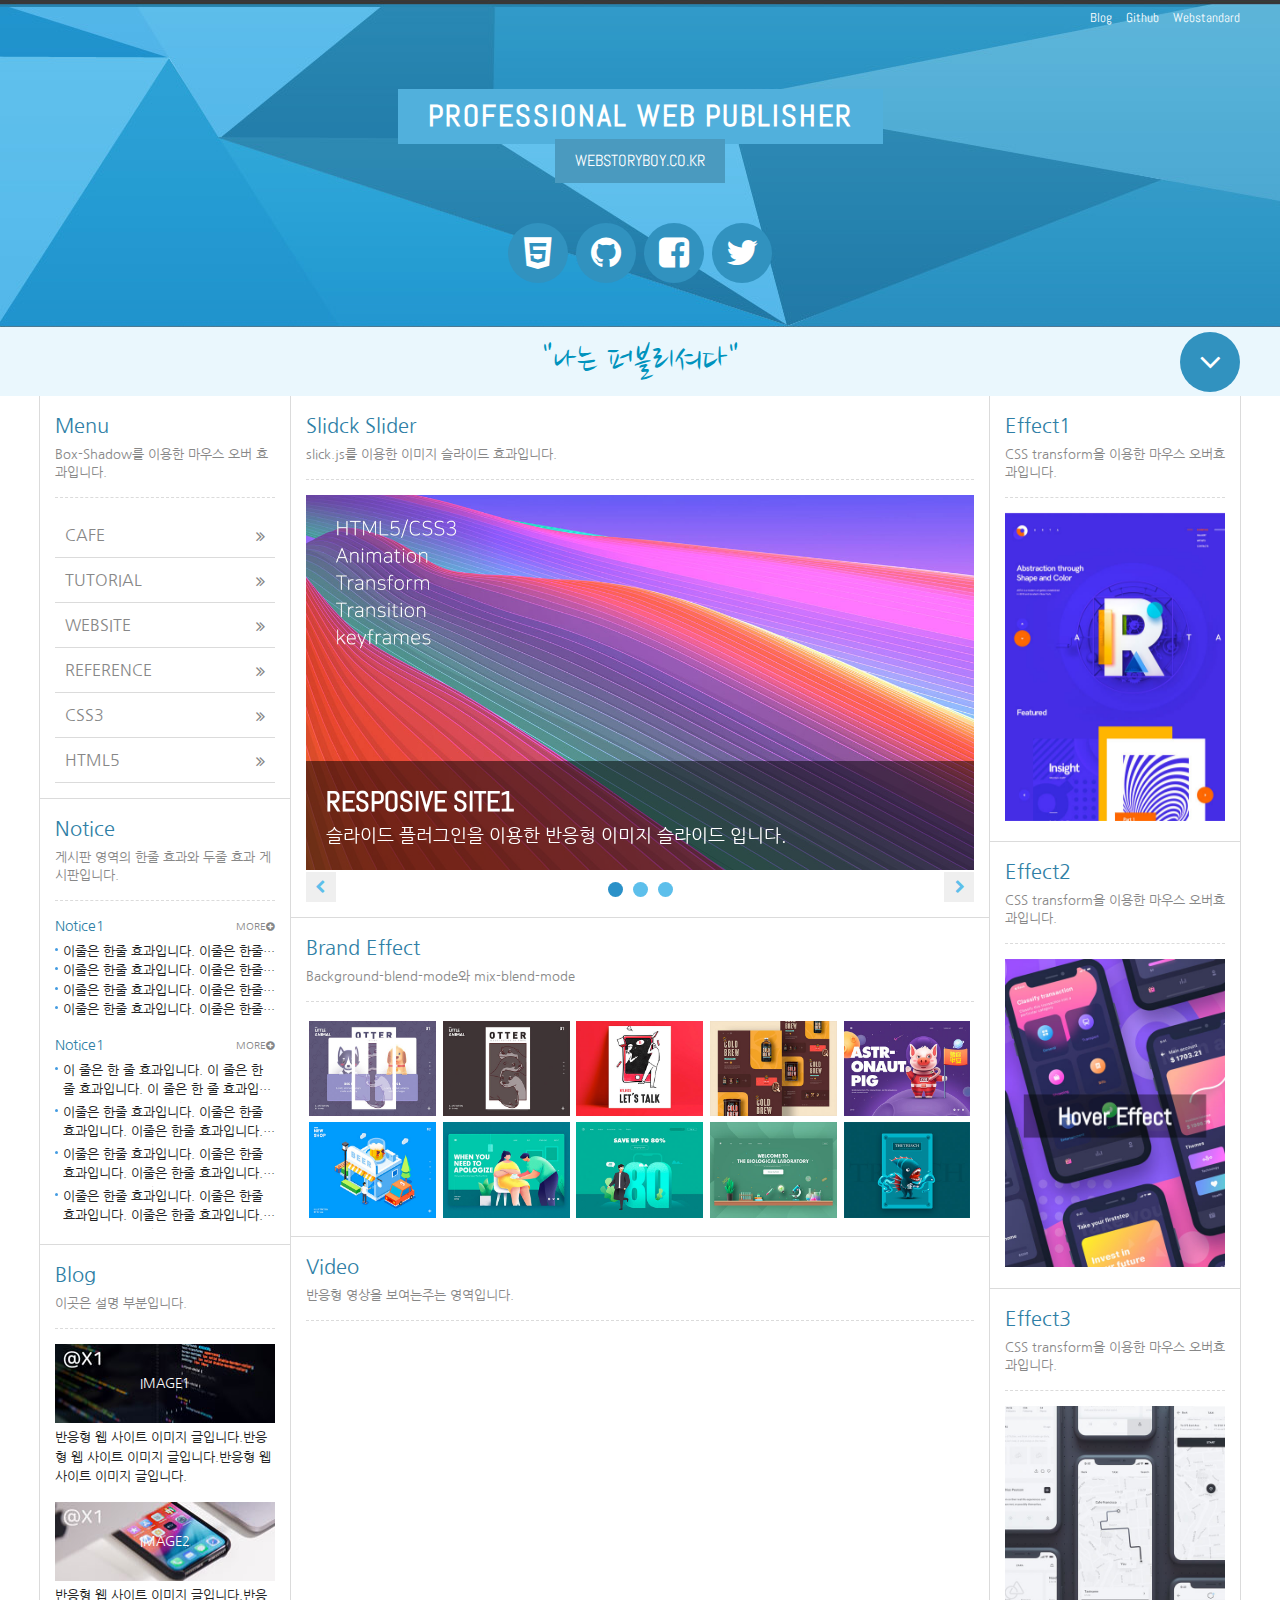
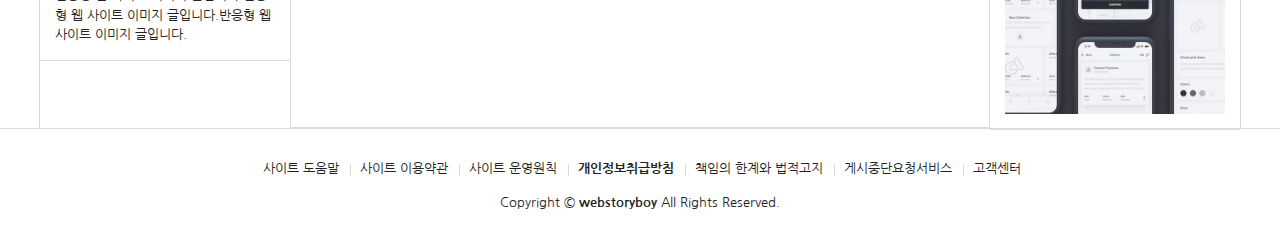
<file: html5/index.html>
<!DOCTYPE html>
<html lang="en">
<head>
	<meta charset="UTF-8">
	<meta name="viewport" content="user-scalable=no, initial-scale=1.0, maximum-scale=1.0, minimum-scale=1.0, width=device-width">
	<meta name="author" content="webstoryboy">
    <meta name="description" content="반응형 사이트 따라하기">
    <meta name="keywords" content="반응형사이트, 웹퍼블리셔, 웹접근성, HTML5, webstoryboy, webs">
	<title>반응형 사이트:헤더메뉴</title>

	    <!-- style -->
    <link rel="stylesheet" href="css/reset.css">
    <link rel="stylesheet" href="css/style.css">
    <link rel="stylesheet" href="css/font-awesome.css">
    <link rel="stylesheet" href="css/slick.css">
    <link rel="stylesheet" href="css/lightgallery.css">

        <!-- Facebook meta tags -->
    <meta property="og:type" content="article" />
    <meta property="og:title" content="반응형 사이트 만들기(title)" />
    <meta property="og:url" content="http://pool1129.dothome.co.kr/responsive/html5/index.html" />
    <meta property="og:image" content="http://pool1129.dothome.co.kr/assets/ico/icon.png" />
    <meta property="og:site_name" content="반응형 사이트 만들기(site_name)" />
    <meta property="og:description" content="반응형 사이트 따라하기(description)" />

    <!-- twitter meta tags -->
    <meta name="twitter:card" content="summary_large_image" />
    <meta name="twitter:site" content="@webstoryboy" />
    <meta name="twitter:title" content="반응형 사이트 만들기(title)" />
    <meta name="twitter:description" content="반응형 사이트 만들기(description)." />
    <meta property="twitter:image" content="http://pool1129.dothome.co.kr/assets/ico/icon.png" />

        <!-- 파비콘 -->
    <link rel="shortcut icon" href="icon/favicon.ico">
    <link rel="apple-touch-icon-precomposed" href="icon/favicon-152.png">
    <link rel="icon" href="icon/favicon-64.png">
    <link rel="icon" href="icon/favicon-16.png" sizes="16x16"> 
    <link rel="icon" href="icon/favicon-32.png" sizes="32x32"> 
    <link rel="icon" href="icon/favicon-48.png" sizes="48x48"> 
    <link rel="icon" href="icon/favicon-64.png" sizes="64x64"> 
    <link rel="icon" href="icon/favicon-128.png" sizes="128x128">

		<!-- 웹 폰트 -->
    <link href="https://fonts.googleapis.com/css?family=Nanum+Gothic" rel="stylesheet">
    <link href="https://fonts.googleapis.com/css?family=Nanum+Brush+Script" rel="stylesheet">
    <link href="https://fonts.googleapis.com/css?family=Abel&display=swap" rel="stylesheet">

    <!-- HTML5shiv ie6~8 -->
 <!--    [if lt IE 9]> 
        <script src="js/html5shiv.min.js"></script>
        <script type="text/javascript">
            alert("현재 당신이 보는 브라우저는 지원하지 않습니다. 최신 브라우저로 업데이트해주세요!");
        </script>
    <![endif] -->

</head>
<body>
	
	<header id="header">
		<div class="container">
		<div class="row">
		<div class="header">
		<div class="header_menu">
			<a href="#">Blog</a>
			<a href="#">Github</a>
			<a href="#">Webstandard</a>
		</div>
		<!-- header_menu -->

		<div class="header_tit">
			<h1>Professional Web Publisher</h1><br>
			<a href="http://webstoryboy.co.kr">Webstoryboy.co.kr</a>
		</div>
		<!-- header_tit -->

		<div class="header_icon">
			<ul>
				<li><a href="#"><i class="fa fa-html5" aria-hidden="true"></i><span>HTML5</span></a></li>

				<li><a href="#"><i class="fa fa-github" aria-hidden="true"></i><span>Github</span></a></li>

				<li><a href="#" class="facebook"><i class="fa fa-facebook-square" aria-hidden="true"></i><span>Facebook</span></a></li>

				<li><a href="#" class="twitter"><i class="fa fa-twitter" aria-hidden="true"></i><span>Twitter</span></a></li>
			</ul>
		</div>
		<!-- header_icon -->

		</div>
		</div>
	</header>
	<!-- header -->

    <nav id="nav">
        <div class="container">
            <div class="row">
                <div class="nav">
                    <h2 class="ir_su"></h2>
                    <div>
                        <h3>HTML Reference</h3>
                        <ol>
                            <li><a href="#">HTML 태그(Tag)</a></li>
                            <li><a href="#">블록 요소/인라인 요소</a></li>
                            <li><a href="#">DTD 선언</a></li>
                            <li><a href="#">언어 속성 설정</a></li>
                            <li><a href="#">HTML &lt;title&gt;</a></li>
                            <li><a href="#">HTML &lt;meta&gt;</a></li>
                            <li><a href="#">특수문자</a></li>
                            <li><a href="#">하이퍼 링크</a></li>
                            <li><a href="#">HTML &lt;style&gt;</a></li>
                            <li><a href="#">HTML &lt;html&gt;</a></li>
                            <li><a href="#">HTML &lt;head&gt;</a></li>
                            <li><a href="#">HTML &lt;div&gt;</a></li>
                            <li><a href="#">HTML &lt;colgroup&gt;</a></li>
                            <li><a href="#">HTML &lt;caption&gt;</a></li>
                        </ol>
                    </div>
                    <div>
                        <h3>CSS  Reference</h3>
                        <ol>
                            <li><a href="#">CSS 선택자</a></li>
                            <li><a href="#">CSS 단위</a></li>
                            <li><a href="#">CSS 색상</a></li>
                            <li><a href="#">CSS 선언 방법</a></li>
                            <li><a href="#">상대주소와 절대주소</a></li>
                            <li><a href="#">CSS float</a></li>
                            <li><a href="#">이미지 표현 방법</a></li>
                            <li><a href="#">이미지 스프라이트</a></li>
                            <li><a href="#">IR 효과</a></li>
                            <li><a href="#">이미지 최적화</a></li>
                            <li><a href="#">background-color</a></li>
                            <li><a href="#">border-style</a></li>
                            <li><a href="#">font-size</a></li>
                            <li><a href="#">text-align</a></li>
                        </ol>
                    </div>
                    <div class="last">
                        <h3>Webstandard</h3>
                        <ol>
                            <li><a href="#">웹 표준</a></li>
                            <li><a href="#">웹 접근성</a></li>
                            <li><a href="#">W3C</a></li>
                            <li><a href="#">웹 접근성 연구소</a></li>
                            <li><a href="#">네이버 널리</a></li>
                            <li><a href="#">다음 다룸</a></li>
                            <li><a href="#">Webstandard</a></li>
                        </ol>
                    </div>
                </div>
            </div>
        </div>
    </nav>
    <!-- nav -->

	<article id="title">
		<div class="container">
			<div class="title">
				<h2>"나는 퍼블리셔다"</h2>
				<a href="#" class="btn">
					<i class="fa fa-angle-down" aria-hidden="true"></i>
					<span class="ir_su">전체메뉴 보기</span>
				</a>
			</div>
		</div>
	</article>
	<!-- title -->


	<main>
	<section id="contents">
		<div class="container">
		<section id="cont_left">
			<article class="column col1">
				<h4 class="col_tit">Menu</h4>
				<p class="col_desc">Box-Shadow를 이용한 마우스 오버 효과입니다.</p>
				<!-- 메뉴 -->
				<div class="menu">
                            <ul>
                                <li><a href="#">Cafe <i class="fa fa-angle-double-right" aria-hidden="true"></i></a></li>
                                <li><a href="#">Tutorial <i class="fa fa-angle-double-right" aria-hidden="true"></i></a></li>
                                <li><a href="#">WebSite <i class="fa fa-angle-double-right" aria-hidden="true"></i></a></li>
                                <li><a href="#">Reference <i class="fa fa-angle-double-right" aria-hidden="true"></i></a></li>
                                <li><a href="#">CSS3 <i class="fa fa-angle-double-right" aria-hidden="true"></i></a></li>
                                <li><a href="#">HTML5 <i class="fa fa-angle-double-right" aria-hidden="true"></i></a></li>
                            </ul>
                        </div>
			</article>
			<!-- col1 -->

			<article class="column col2">
				<h4 class="col_tit">Notice</h4>
				<p class="col_desc">게시판 영역의 한줄 효과와 두줄 효과 게시판입니다.</p>
				<!-- 게시판1 -->
					<div class="notice1">
						<h5>Notice1</h5>
						<ul>
							<li><a href="#">이줄은 한줄 효과입니다. 이줄은 한줄 효과입니다.</a></li>
							<li><a href="#">이줄은 한줄 효과입니다. 이줄은 한줄 효과입니다.</a></li>
							<li><a href="#">이줄은 한줄 효과입니다. 이줄은 한줄 효과입니다.</a></li>
							<li><a href="#">이줄은 한줄 효과입니다. 이줄은 한줄 효과입니다.</a></li>
						</ul>
						<a href="#" class="more" title="더 보기">More<i class="fa fa-plus-circle" aria-hidden="true"></i></a>
					</div>

				<!-- 게시판2 -->
					<div class="notice2 mt15">
						<h5>Notice1</h5>
						<ul>
							<li><a href="#">이 줄은 한 줄 효과입니다. 이 줄은 한 줄 효과입니다. 이 줄은 한 줄 효과입니다. 이 줄은 한 줄 효과입니다.</a></li>
							<li><a href="#">이줄은 한줄 효과입니다. 이줄은 한줄 효과입니다. 이줄은 한줄 효과입니다. 이줄은 한줄 효과입니다.</a></li>
							<li><a href="#">이줄은 한줄 효과입니다. 이줄은 한줄 효과입니다. 이줄은 한줄 효과입니다. 이줄은 한줄 효과입니다.</a></li>
							<li><a href="#">이줄은 한줄 효과입니다. 이줄은 한줄 효과입니다. 이줄은 한줄 효과입니다. 이줄은 한줄 효과입니다.</a></li>
						</ul>
						<a href="#" class="more" title="더 보기">More<i class="fa fa-plus-circle" aria-hidden="true"></i></a>
					</div>
			</article>
			<!-- col2 -->

			<article class="column col3">
				<h4 class="col_tit">Blog</h4>
				<p class="col_desc">이곳은 설명 부분입니다.</p>
				<!-- blog1 -->
				<div class="blog1">
					<div class="img-retina">
						<h5>image1</h5>
					</div>
						<p>반응형 웹 사이트 이미지 글입니다.반응형 웹 사이트 이미지 글입니다.반응형 웹 사이트 이미지 글입니다.</p>
					</div>

				<!-- <div class="blog1">
					<h5 class="ir_su">image1</h5>
					<figure>
						<img src="img/blog1_@1.jpg"class="img-normal" alt="normal image">
						<img src="img/blog1_@2.jpg" class="img-retina" alt="retina image" width="100%">
						

						 <img src="img/blog3_@1.jpg" srcset="img/blog3_@1.jpg 1x, img/blog3_@2.jpg 2x, img/blog3_@3.jpg 3x" class="img-normal" alt="이미지">
						<figcaption>반응형 웹 사이트 이미지 글입니다.반응형 웹 사이트 이미지 글입니다.반응형 웹 사이트 이미지 글입니다.</figcaption>
					</figure>
				</div> -->

				<!-- blog2 -->
				<div class="blog2 mt15">
					<div class="img-retina">
						<h5>image2</h5>
					</div>
						<p>반응형 웹 사이트 이미지 글입니다.반응형 웹 사이트 이미지 글입니다.반응형 웹 사이트 이미지 글입니다.</p>
					</div>

			</article>
			<!-- col3 -->
		</section>

		<section id="cont_center">
			<article class="column col4">
				<h4 class="col_tit">Slidck Slider</h4>
				<p class="col_desc">slick.js를 이용한 이미지 슬라이드 효과입니다.</p>
				<!--이미지 슬라이드-->

				<div class="slider">
					<div>
						<figure>
						<img src="img/slider001.jpg" alt="이미지1">
						<figcaption><em>Resposive Site1</em><span>슬라이드 플러그인을 이용한 반응형 이미지 슬라이드 입니다.</span></figcaption>
						</figure>
					</div>
					
					<div>
						<figure>
						<img src="img/slider001.jpg" alt="이미지2">
						<figcaption><em>Resposive Site2</em><span>슬라이드 플러그인을 이용한 반응형 이미지 슬라이드 입니다.</span></figcaption>
						</figure>
					</div>

					<div>
						<figure>
						<img src="img/slider001.jpg" alt="이미지3">
						<figcaption><em>Resposive Site3</em><span>슬라이드 플러그인을 이용한 반응형 이미지 슬라이드 입니다.</span></figcaption>
						</figure>
					</div>
				</div>
			</article>
			<!-- col4 -->

			<article class="column col5">
				<h4 class="col_tit">Brand Effect</h4>
				<p class="col_desc">Background-blend-mode와 mix-blend-mode</p>
				<!--라이트 박스-->
				<div class="lightbox square clearfix">
					<a href="img/light01_s.jpg"><img src="img/light01.jpg" alt="이미지"><em>blur</em></a>
					<a href="img/light02_s.jpg"><img src="img/light02.jpg" alt="이미지"><em>brightness</em></a>
					<a href="img/light03_s.jpg"><img src="img/light03.jpg" alt="이미지"><em>contrast</em></a>
					<a href="img/light04_s.jpg"><img src="img/light04.jpg" alt="이미지"><em>grayscale</em></a>
					<a href="img/light05_s.jpg"><img src="img/light05.jpg" alt="이미지"><em>hur-rotate</em></a>
					<a href="img/light06_s.jpg"><img src="img/light06.jpg" alt="이미지"><em>invert</em></a>
					<a href="img/light07_s.jpg"><img src="img/light07.jpg" alt="이미지"><em>opacity</em></a>
					<a href="img/light08_s.jpg"><img src="img/light08.jpg" alt="이미지"><em>saturate</em></a>
					<a href="img/light09_s.jpg"><img src="img/light09.jpg" alt="이미지"><em>sepia</em></a>
					<a href="img/light10_s.jpg"><img src="img/light10.jpg" alt="이미지"><em>mix</em></a>
				</div>

			</article>
			<!-- col5 -->

			<article class="column col6">
				<h4 class="col_tit">Video</h4>
				<p class="col_desc">반응형 영상을 보여는주는 영역입니다.</p>
				<!--video-->

				<div class="video">
					<iframe src="https://www.youtube.com/embed/d8UAqPZ7d90" title="YouTube video player" frameborder="0" allow="accelerometer; autoplay; clipboard-write; encrypted-media; gyroscope; picture-in-picture" allowfullscreen></iframe>
				</div>

				<!-- <video autoplay="autoplay" controls="controls" loop="loop">
					<source src="img/video.mp4" type="video/mp4">
				</video> -->

			</article>
			<!-- col6 -->
		</section>

		<section id="cont_right">
			<article class="column col7">
				<h4 class="col_tit">Effect1</h4>
				<p class="col_desc">CSS transform을 이용한 마우스 오버효과입니다.</p>
				<!--side1-->
				<div class="side1">
					<figure class="front">
						<img src="img/side1.jpg" alt="이미지1">
					</figure>
					<div class="back">
						<i class="fa fa-heart" aria-hidden="true"></i>
					</div>
				</div>
			</article>
			<!-- col7 -->

			<article class="column col8">
				<h4 class="col_tit">Effect2</h4>
				<p class="col_desc">CSS transform을 이용한 마우스 오버효과입니다.</p>
				<!--side2-->
				<div class="side2">
					<figure class="front">
						<img src="img/side2.jpg" alt="이미지1">
						<figcaption>
							Hover Effect
						</figcaption>
					</figure>

					<figure class="back">
						<img src="img/side4.jpg" alt="이미지2">
						<figcaption>
							Hover Effect
						</figcaption>
					</figure>
				</div>
			</article>
			<!-- col8 -->

			<article class="column col9">
				<h4 class="col_tit">Effect3</h4>
				<p class="col_desc">CSS transform을 이용한 마우스 오버효과입니다.</p>
				<!--side3-->
				<div class="side3">
					<figure>
						<img src="img/side3.jpg" alt="이미지1">
						<figcaption>
							<h3>Hover <em>Effect</em></h3>
						</figcaption>
					</figure>
				</div>
			</article>
			<!-- col9 -->
		</section>
		</div>
		</section>
	</section>
	<!-- contents -->

	</main>

	<footer id="footer">
		<div class="container">
            <div class="row">
                <div class="footer">
                    <ul>
                        <li><a href="#">사이트 도움말</a></li>
                        <li><a href="#">사이트 이용약관</a></li>
                        <li><a href="#">사이트 운영원칙</a></li>
                        <li><a href="#"><strong>개인정보취급방침</strong></a></li>
                        <li><a href="#">책임의 한계와 법적고지</a></li>
                        <li><a href="#">게시중단요청서비스</a></li>
                        <li><a href="#">고객센터</a></li>
                    </ul>
                    <address>
                        Copyright ©
                        <a href="http://webstoryboy.co.kr"><strong>webstoryboy</strong></a>
                        All Rights Reserved.
                    </address>
                </div>
            </div>
        </div>
	</footer>
	<!-- footer -->


	<!-- JavaScript Libraries -->
    <script src="js/jquery.min_1.12.4.js"></script>
    <script src="js/modernizr-custom.js"></script>
    <script src="js/slick.min.js"></script>
    <script src="js/lightgallery.min.js"></script>

    <script>
    	//이미지 슬라이더
        $(".slider").slick({
            dots: true,
            autoplay: true,
            autoplaySpeed: 3000,
            arrows: true,
            responsive: [
                {
                    breakpoint: 768,
                    settings: {
                        autoplay:false,
                    }
                }
            ]
        });

        // 접기/펼치기
        $('.btn').click(function(e){
        	e.preventDefault();
        	$('.nav').slideToggle();
        	$('.btn').toggleClass("open");

        	if($('.btn').hasClass('open')){
        		//open이라는 클래스가 있을때
        		$('.btn').find("i").attr('class','fa fa-angle-up')
        	}else{
        		//open이 없을때 
        		$('.btn').find("i").attr('class','fa fa-angle-down')
        	}
        });

        $(window).resize(function(){
        	var width = $(window).width();

        	if(width>600){
        		$('.nav').removeAttr('style');
        	}
        });;




        //라이트 박스
        $("#lightbox").lightGallery({
        	autoplay:true,
        	pause:3000,
        	progressBar:true
        });

        //SNS 공유하기 
        $(".facebook").click(function(e){
            e.preventDefault();
            window.open('https://www.facebook.com/sharer/sharer.php?u=' +encodeURIComponent(document.URL)+'&t='+encodeURIComponent(document.title), 'facebooksharedialog', 'menubar=no, toolbar=no, resizable=yes, scrollbars=yes, height=300, width=600'); 
        });
        
        $(".twitter").click(function(e){
            e.preventDefault();
            window.open('https://twitter.com/intent/tweet?text=[%EA%B3%B5%EC%9C%A0]%20' +encodeURIComponent(document.URL)+'%20-%20'+encodeURIComponent(document.title), 'twittersharedialog', 'menubar=no, toolbar=no, resizable=yes, scrollbars=yes, height=300, width=600');
        });
    </script>
</body>
</html>
</file>
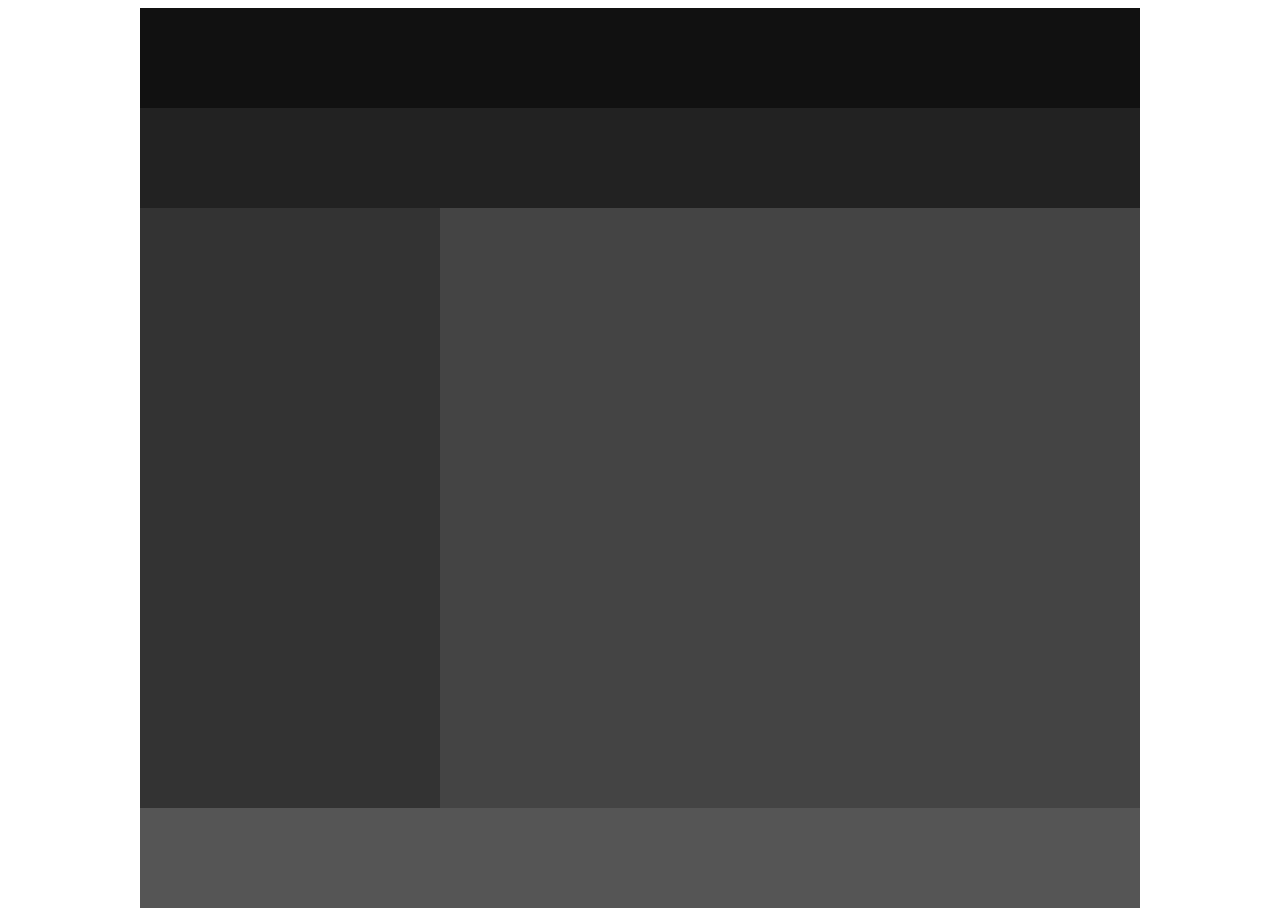
<file: layout/layout1.html>
<!DOCTYPE html>
<html lang="ko">
<head>
    <meta charset="UTF-8">
    <title>layout1</title>
    <style>
        #wrap{width: 1000px; margin: 0 auto;}
        header{width: 1000px; height: 100px; background-color: #111;}
        nav{width: 1000px;  height: 100px; background-color: #222;}
        aside{float: left; width: 300px;  height: 600px; background-color: #333;}
        setciton {float: left; width: 700px;  height: 600px; background-color: #444;}
        footer{clear: both; 1000px;  height: 100px; background-color: #555;}
    </style>
</head>
<body>
    <div id="wrap">
        <header></header>
        <nav></nav>
        <aside></aside>
        <setciton></setciton>
        <footer></footer>
    </div>
</body>
</html>
</file>
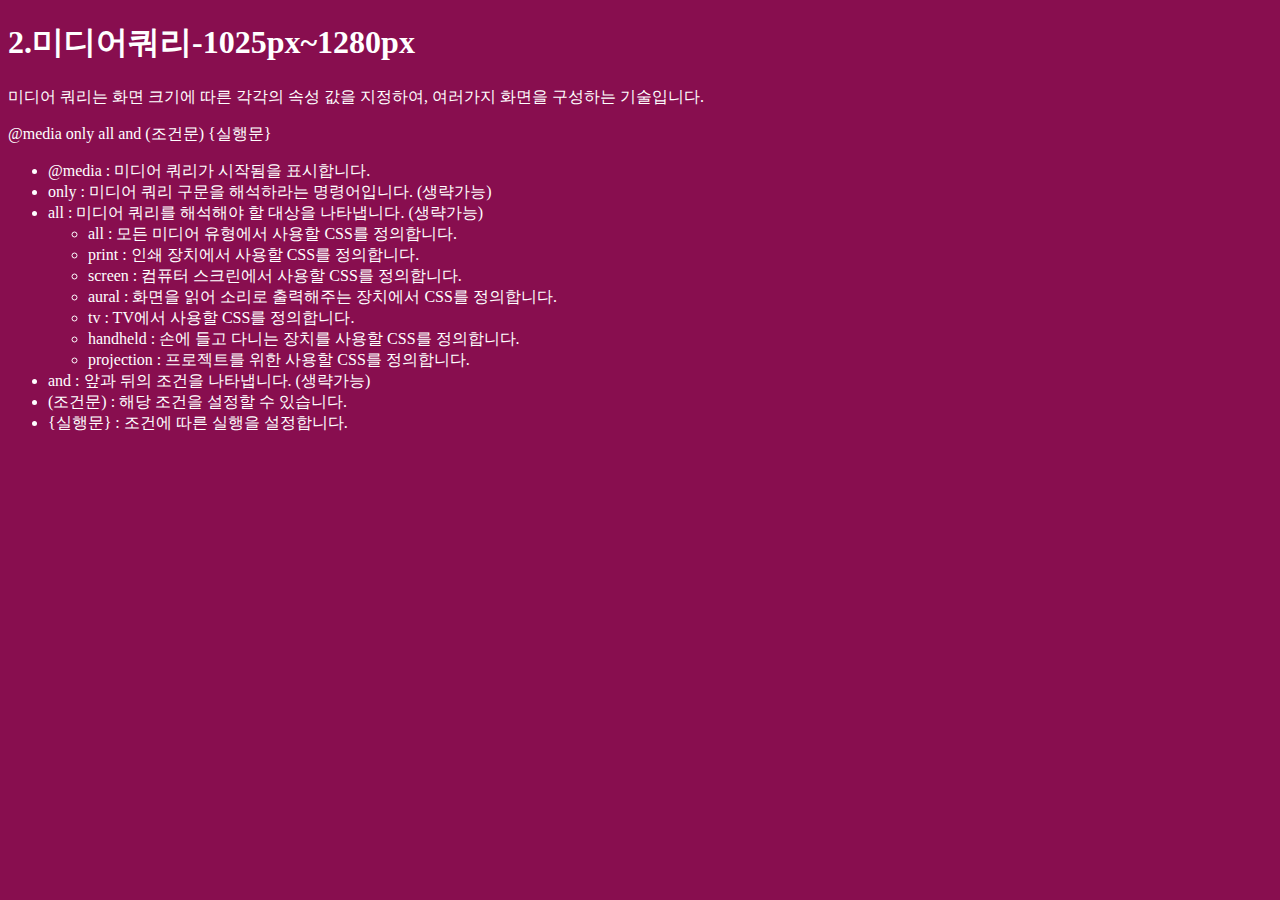
<file: layout/layout2.html>
<!DOCTYPE html>
<html lang="ko">
<head>
    <meta charset="UTF-8">
    <title>layout2</title>
    <style>
        body{background: #b71c1c; color:white;}
        h1::before {content: '1.';}
        h1::after{content: '-기본'}
        
/*        화면너비가 0~1280px PC*/
        @media (max-width : 1280px) {
            body{background: #880e4f;}
            h1::before {content: '2.';}
            h1::after{content: '-1025px~1280px'}
        }
/*        화면너비가 0~1024px PC*/
        @media (max-width : 1024px) {
            body{background: #4a148c;}
            h1::before {content: '3.';}
            h1::after{content: '-961px~1024px';}
        }
/*        화면너비가 0~960px 노트북*/       
        @media (max-width : 960px) {
            body{background: #311b92;}
            h1::before {content: '4.';}
            h1::after{content: '-769px~960px';}
        }
/*        화면너비가 0~768px 타블렛*/          
        @media (max-width : 768px) {
            body{background: #4a148c;}
            h1::before {content: '4.';}
            h1::after{content: '-575px~768px';}
        }
/*        화면너비가 0~576px 모바일*/              
        @media (max-width : 576px) {
            body{background: #004d40;}
            h1::before {content: '5.';}
            h1::after{content: '-0px~575px';}
        }
    
    </style>
</head>

<body>
    <h1>미디어쿼리</h1>
    <p>미디어 쿼리는 화면 크기에 따른 각각의 속성 값을 지정하여, 여러가지 화면을 구성하는 기술입니다.</p>
    <p>@media only all and (조건문) {실행문}</p>

    <ul>
        <li>@media : 미디어 쿼리가 시작됨을 표시합니다.</li>
        <li>only : 미디어 쿼리 구문을 해석하라는 명령어입니다. (생략가능)</li>
        <li>all : 미디어 쿼리를 해석해야 할 대상을 나타냅니다. (생략가능)
            <ul>
                <li>all : 모든 미디어 유형에서 사용할 CSS를 정의합니다.</li>
                <li>print : 인쇄 장치에서 사용할 CSS를 정의합니다.</li>
                <li>screen : 컴퓨터 스크린에서 사용할 CSS를 정의합니다.</li>
                <li>aural : 화면을 읽어 소리로 출력해주는 장치에서 CSS를 정의합니다.</li>
                <li>tv : TV에서 사용할 CSS를 정의합니다.</li>
                <li>handheld : 손에 들고 다니는 장치를 사용할 CSS를 정의합니다.</li>
                <li>projection : 프로젝트를 위한 사용할 CSS를 정의합니다.</li>
            </ul>
        </li>
        <li>and : 앞과 뒤의 조건을 나타냅니다. (생략가능)</li>
        <li>(조건문) : 해당 조건을 설정할 수 있습니다.</li>
        <li>{실행문} : 조건에 따른 실행을 설정합니다.</li>
    </ul>

</body></html>
</file>
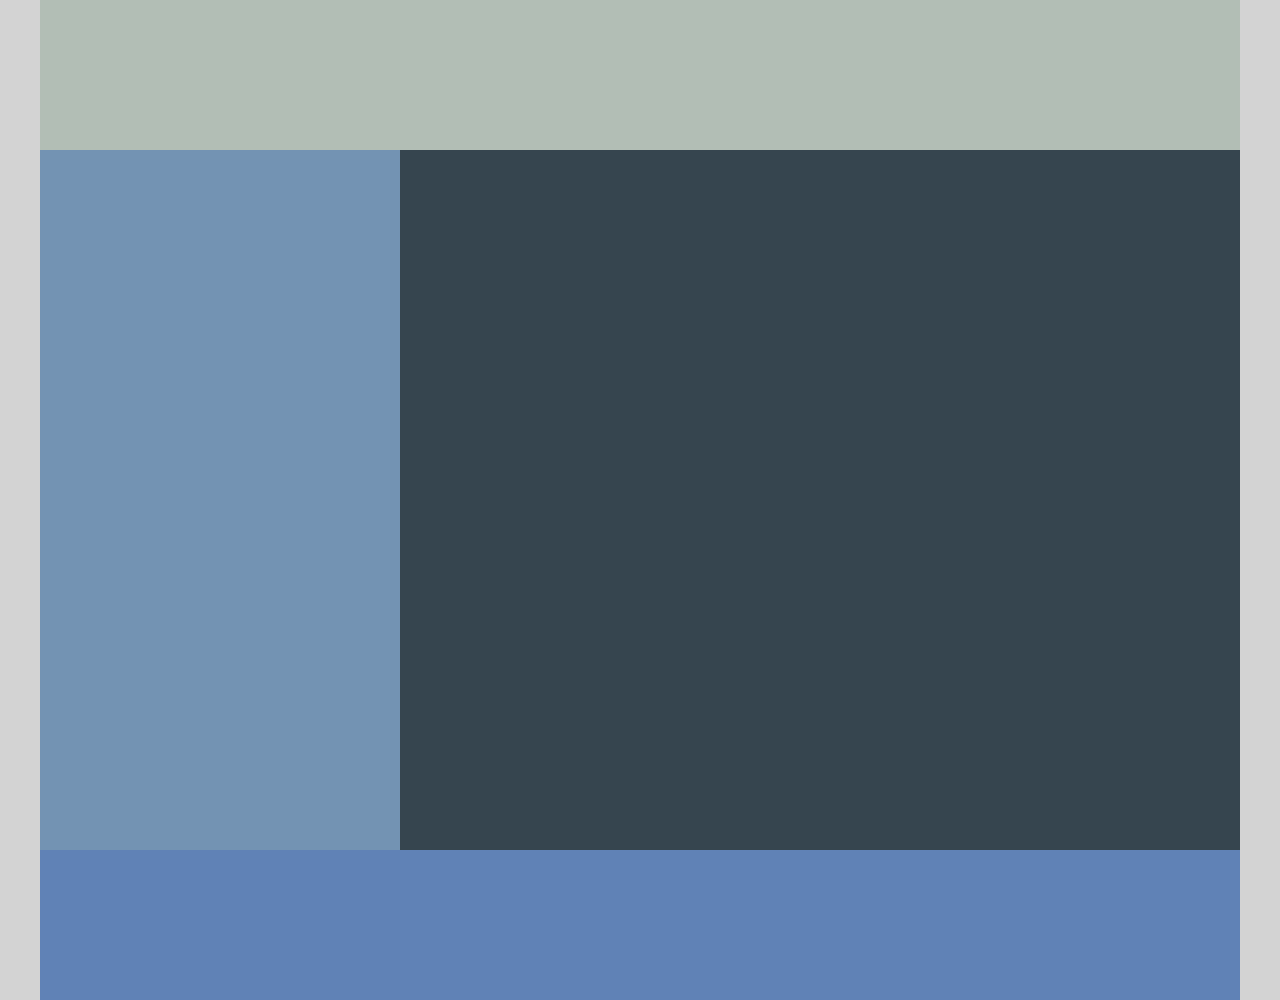
<file: layout/layout3_1.html>
<!DOCTYPE html>
<html lang="ko">
<head>
    <meta charset="UTF-8">
    <title>Layout</title>
    <style>
        *{padding: 0; margin: 0;}
        body{background:#D3D3D3;}
        #wrap{width: 1200px;margin: 0 auto;}
        header{width: 100%; height: 150px; background:#B2BEB5;}
        aside{float : left; width: 30%; height: 700px; background:#7393B3;}
        section{float : left; width: 70%; height: 700px; background:#36454F;}
        footer{clear: both; width: 100%; height: 150px; background:	#6082B6;}
        
/*        화면 너비 0~1200px*/
        @media (max-width : 1220px){
            #wrap{width: 90%;}
        }
/*        화면 너비 0~768px*/        
        @media (max-width : 768px){
            #wrap{width: 100%;}
        }
/*        화면 너비 0~480px*/        
        @media (max-width : 480px){
            #wrap{width: 100%;}
            header{height: 300px;}
            aside{float: none; width: 100%; height: 300px;}
            section{float: none; width: 100%; height: 300px;}
        }
        
        
    </style>
</head>
<body>
    <div id="wrap">
        <header></header>
        <aside></aside>
        <section></section>
        <footer></footer>
    </div>
</body>
</html>
</file>
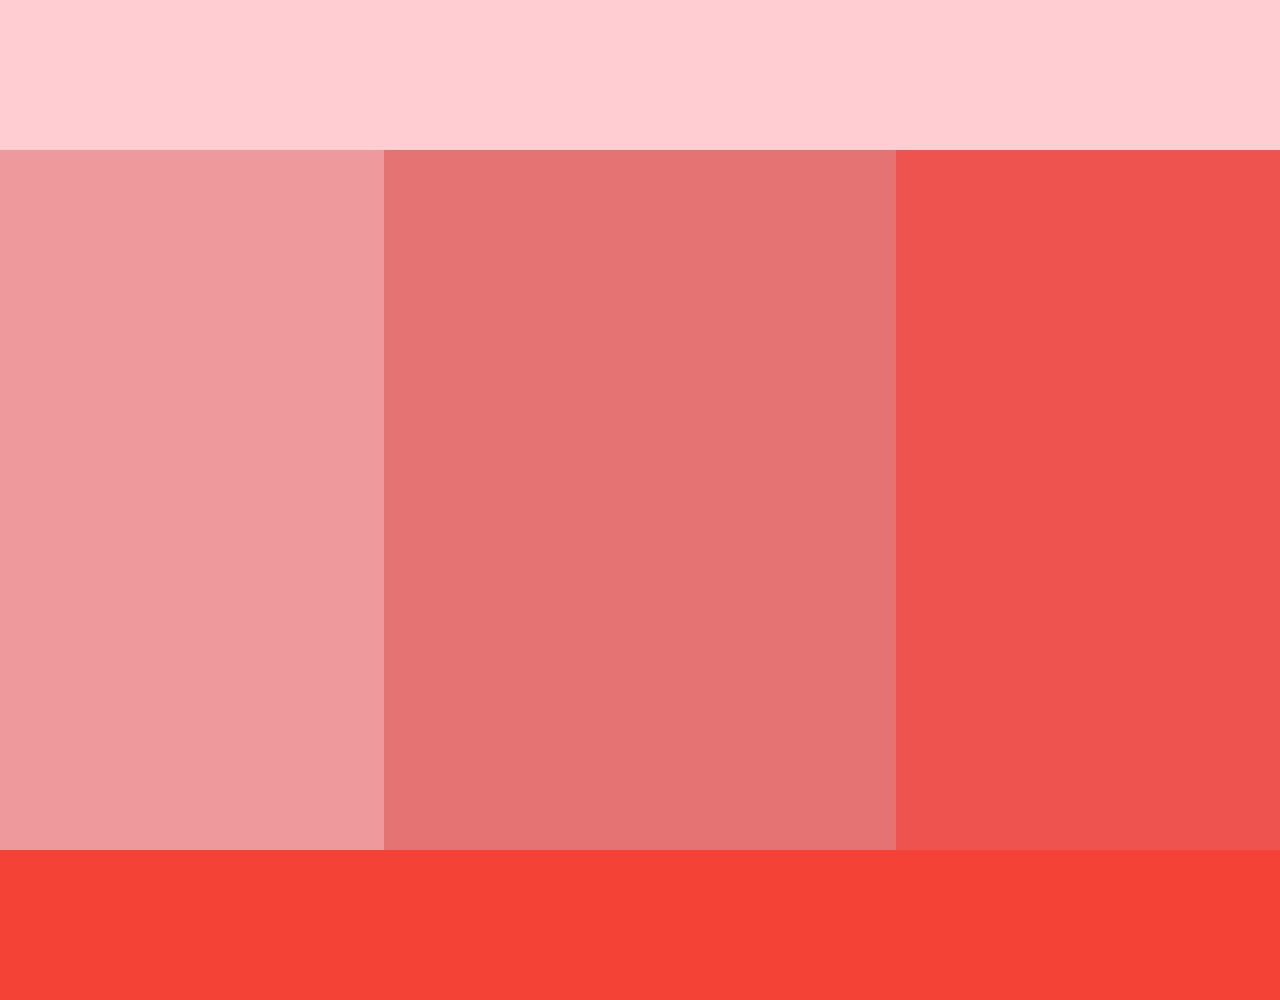
<file: layout/layout4_1.html>
<!DOCTYPE html>
<html lang="ko">
<head>
    <meta charset="UTF-8">
    <title>Layout2</title>
    <style>
        *{margin: 0; padding: 0;}
        #wrap{width: 100%;}
        header{width: 100%; height: 150px; background: #ffcdd2;}
        aside{float: left; width: 30%; height: 700px; background:#ef9a9a;}
        section{float: left; width: 40%; height: 700px; background:#e57373;}
        article{float: left; width: 30%; height: 700px; background:#ef5350;}
        footer{clear: both; width: 100%; height: 150px; background: #f44336;}
        
/*        화면 너비 0~1200px*/
        @media (max-width:1220px){
            aside {width: 40%;}
            section{width: 60%;}
            article{clear:both; float: none; width: 100%;height: 300px;}
        }
        
/*        화면 너비 0~768px*/
        @media (max-width:768px){
            aside {width: 100%; height: 300px;}
            section{width: 100%; height: 300px;}
        }
        
/*        화면 너비 0~480px*/
        @media (max-width:480px){
            header {height: 300px;}
            aside {height: 200px;}
            section{height: 200px;}
        }

    </style>
</head>
<body>
    <div id="wrap">
        <header></header>
        <aside></aside>
        <section></section>
        <article></article>
        <footer></footer>
    </div>
</body>
</html>
</file>
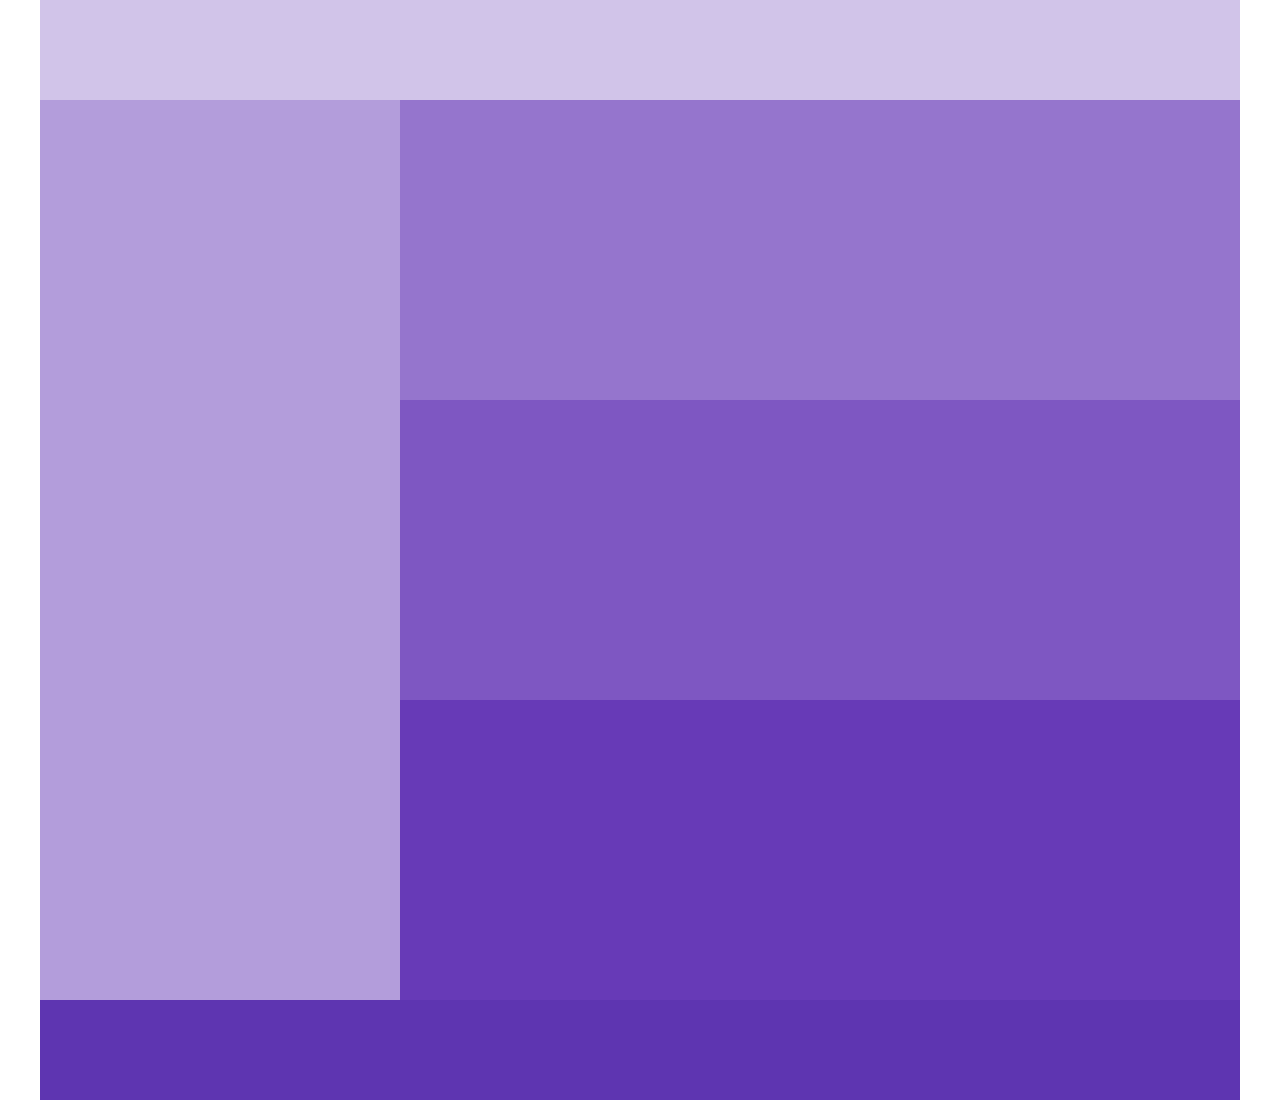
<file: layout/layout5_1.html>
<!DOCTYPE html>
<html lang="ko">
<head>
    <meta charset="UTF-8">
    <title>Layout3</title>
    <style>
        *{margin: 0; padding: 0;}
        #wrap{width: 1200px; margin: 0 auto;}
        .header{width: 100%; height: 100px; background: #d1c4e9;}
        .aside{float: left; width: 30%; height: 900px; background:#b39ddb;}
        .article1{float:left; width: 70%; height:300px; background:#9575cd;}
        .article2{float:left; width: 70%; height:300px; background:#7e57c2;}
        .article3{float:left; width: 70%; height:300px; background:#673ab7;}
        .footer{clear: both; width: 100%; height: 100px; background:#5e35b1;}
        
/*        화면 너비가 0~1200px*/
        @media (max-width:1240px){
            #wrap{width: 100%;}
            .article1{height: 450px;}
            .article2{height: 450px;}
            .article3{width: 100%;}
        }
        
/*        화면 너비가 0~768px*/
        @media (max-width:768px){
            #wrap{width: 100%;}
            .aside{width: 100%;}
            .article1{width: 50%;}
            .article2{width: 50%;}
        }
        
/*        화면 너비가 -`480px*/
        @media (max-width:480px){
            .article1{width: 100%;}
            .article2{width: 100%;}
        }
    
    </style>
</head>
<body>
    <div id="wrap">
        <header class="header"></header>
        <aside class="aside"></aside>
        <section class="article1"></section>
        <section class="article2"></section>
        <section class="article3"></section>
        <footer class="footer"></footer>
    </div>
</body>
</html>
</file>
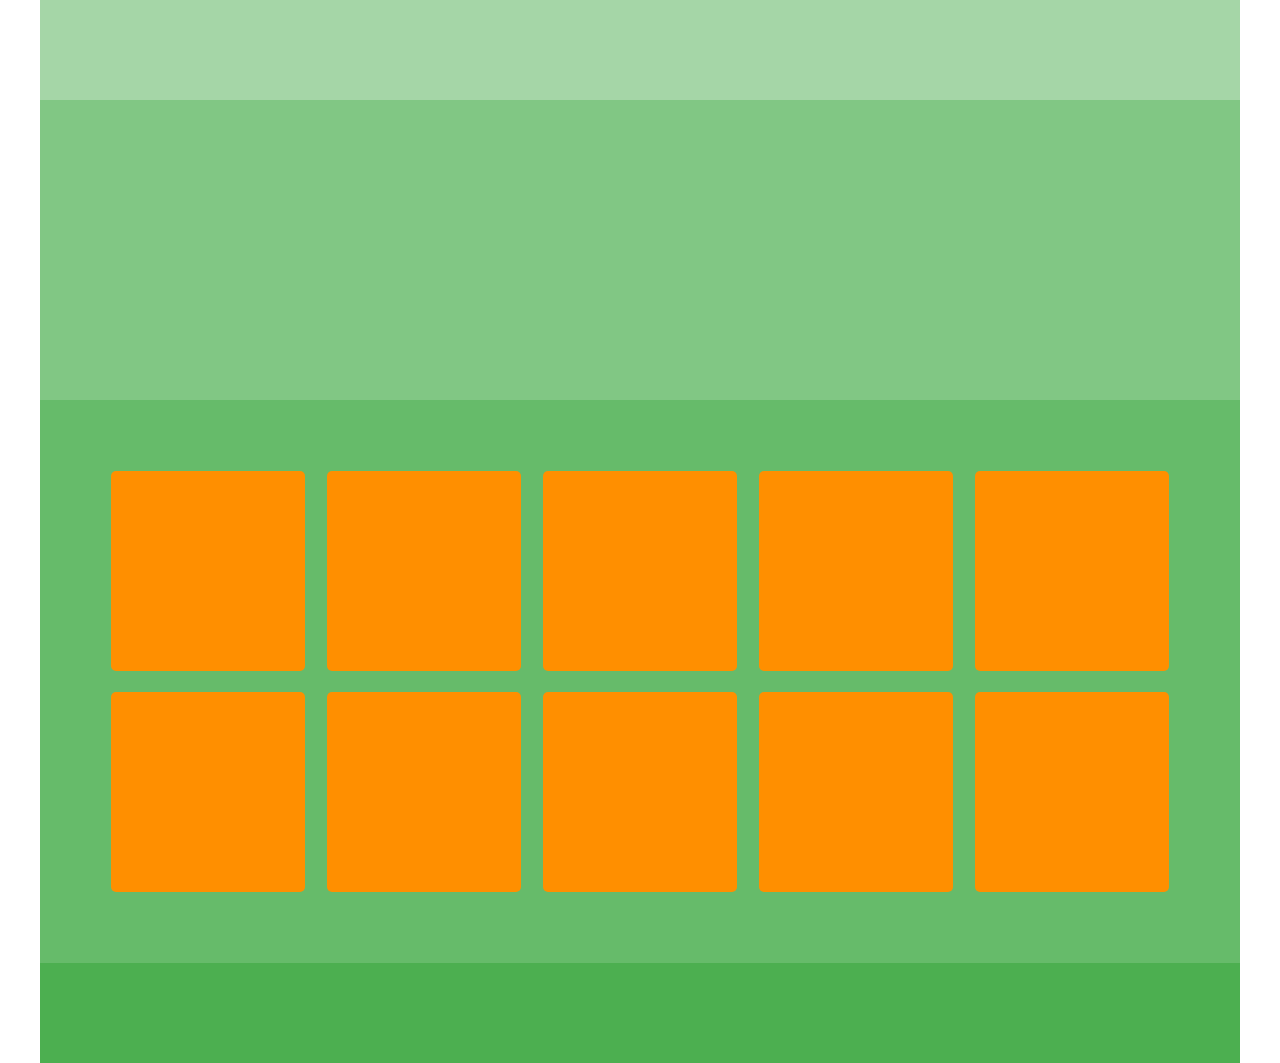
<file: layout/layout6_1.html>
<!DOCTYPE html>
<html lang="ko">
<head>
    <meta charset="UTF-8">
    <title>Layout4</title>
    <style>
        *{margin: 0; padding: 0;}
        #wrap{width: 1200px; margin: 0 auto;}
        header{width: 100%; height: 100px; background:#a5d6a7;}
        article{width: 100%; height: 300px; background:#81c784;}
        section{overflow: hidden; width: 90%; padding: 5%; background:#66bb6a;}
        section>div{width: 18%; margin: 1%; float: left; height: 200px; background: #ff8f00; border-radius: 5px;}
        footer{width: 100%; height: 100px; background:#4caf50;}
        
/*    화면 너비0~1200px*/
        @media (max-width:1220px){
            #wrap{width: 100%;}
            section>div{width: 23%;}
            section>div:nth-child(5n){display: none;}
        }
        
/*    화면 너비0~768px*/
        @media (max-width:768px){
            section>div{width: 31.333%;}
            section>div:nth-child(5){display: block;}
        }
        
/*    화면 너비0~480px*/
        @media (max-width:480px){
            section>div{width: 48%;}
            section>div:nth-child(5n){display: none;}
        }
    
    </style>
</head>
<body>
    <div id="wrap">
        <header></header>
        <article></article>
        <section>
            <div></div>
            <div></div>
            <div></div>
            <div></div>
            <div></div>
            <div></div>
            <div></div>
            <div></div>
            <div></div>
            <div></div>
        </section>
        <footer></footer>
    </div>
</body>
</html>
</file>
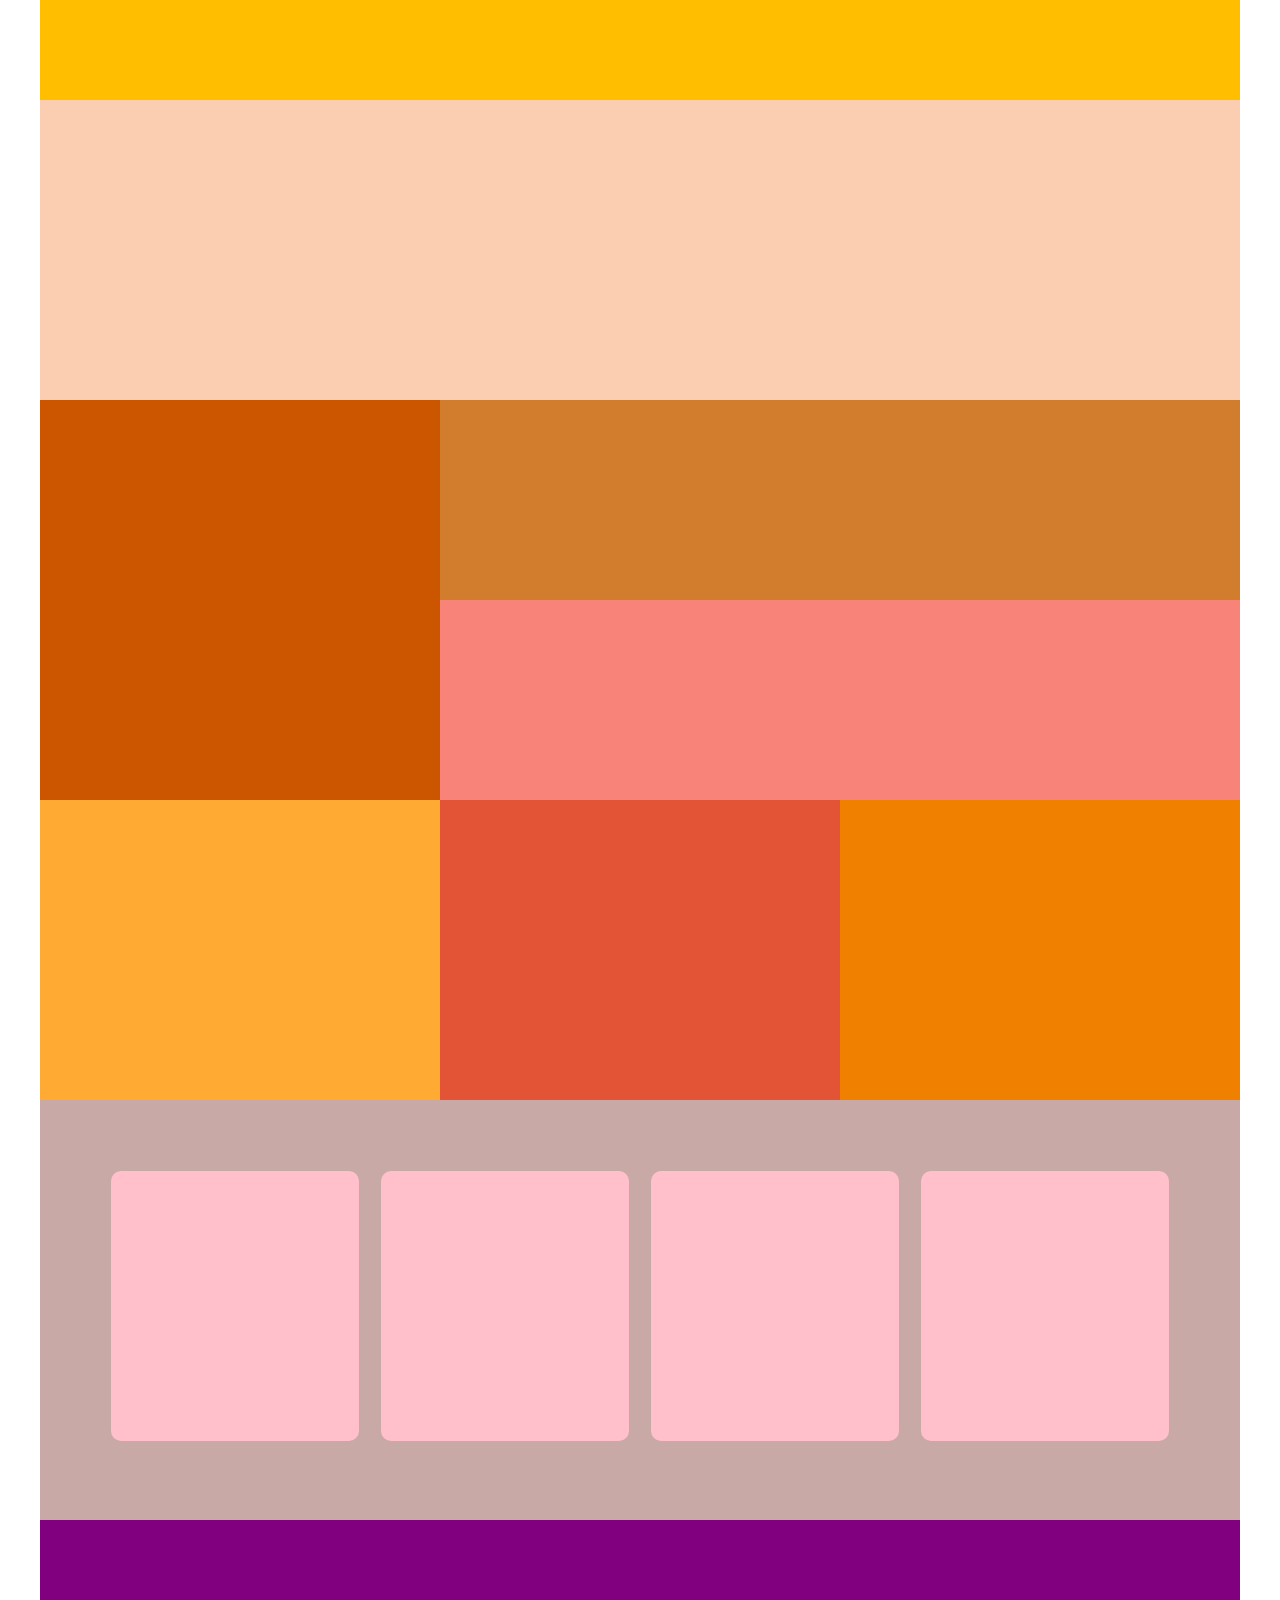
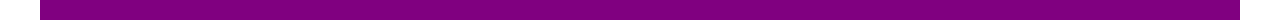
<file: layout/layout7_1.html>
<!DOCTYPE html>
<html lang="ko">
<head>
    <meta charset="UTF-8">
    <title>Layout5</title>
    <style>
        *{margin: 0; padding: 0;}
        #wrap{width: 1200px; margin: 0 auto;}
        
        header{width: 100%; height: 100px; background: #FFBF00;}
        article{width: 100%; height: 300px; background: #FBCEB1;}
        
        aside{width: 100%; height: 400px;}
        .content1{float:left; width: 33.333%; height: 400px; background:#CC5500;}
        .content2{float:left; width: 66.666%; height: 200px; background:#D27D2D;}
        .content3{float:left; width: 66.666%; height: 200px; background:#F88379;}

        section{width: 100%; height: 300px;}
        .main1{float:left; width: 33.333%; height: 300px; background:#FFAA33;}
        .main2{float:left; width: 33.333%; height: 300px; background:#E35335;}
        .main3{float:left; width: 33.333%; height: 300px; background:#F08000;}
        
        #content{padding:5% ; width: 90%; height: 300px; background:#C9A9A6; overflow: hidden;}
        #content>div{width: 23%; height: 90%; margin: 1%; background:#FFC0CB; float: left; border-radius: 10px;}
        
        footer{width: 100%; height: 100px; background:#800080;}

        @media (max-width:1220px){
            #wrap{width: 100%;}
            .main1{width: 50%;}
            .main2{width: 50%;}
            .main3{display: none;}
            #content>div{width: 31.333%;}
            #content>div:nth-child(3n){display: none;}
        }
        
        @media (max-width:768px){
            .main1{width: 100%;}
            .main2{width: 100%;}
            #content>div{margin: 2%; width: 29.333%;}
        }
        
        @media (max-width:480px){
            .content1{width: 100%;}
            .content2{width: 100%;}
            .content3{width: 100%;}
            #content>div{float: none; width:100%; height: 30%;}
        }
    </style>
    
</head>
<body>
    <div id="wrap">
        <header></header>
        <article></article>
        <aside>
            <div class="content1"></div>
            <div class="content2"></div>
            <div class="content3"></div>
        </aside>
        <section>
            <div class="main1"></div>
            <div class="main2"></div>
            <div class="main3"></div>
        </section>
        <div id="content">
            <div></div>
            <div></div>
            <div></div>
            <div></div>
        </div>
        <footer></footer>
    </div>
</body>
</html>
</file>
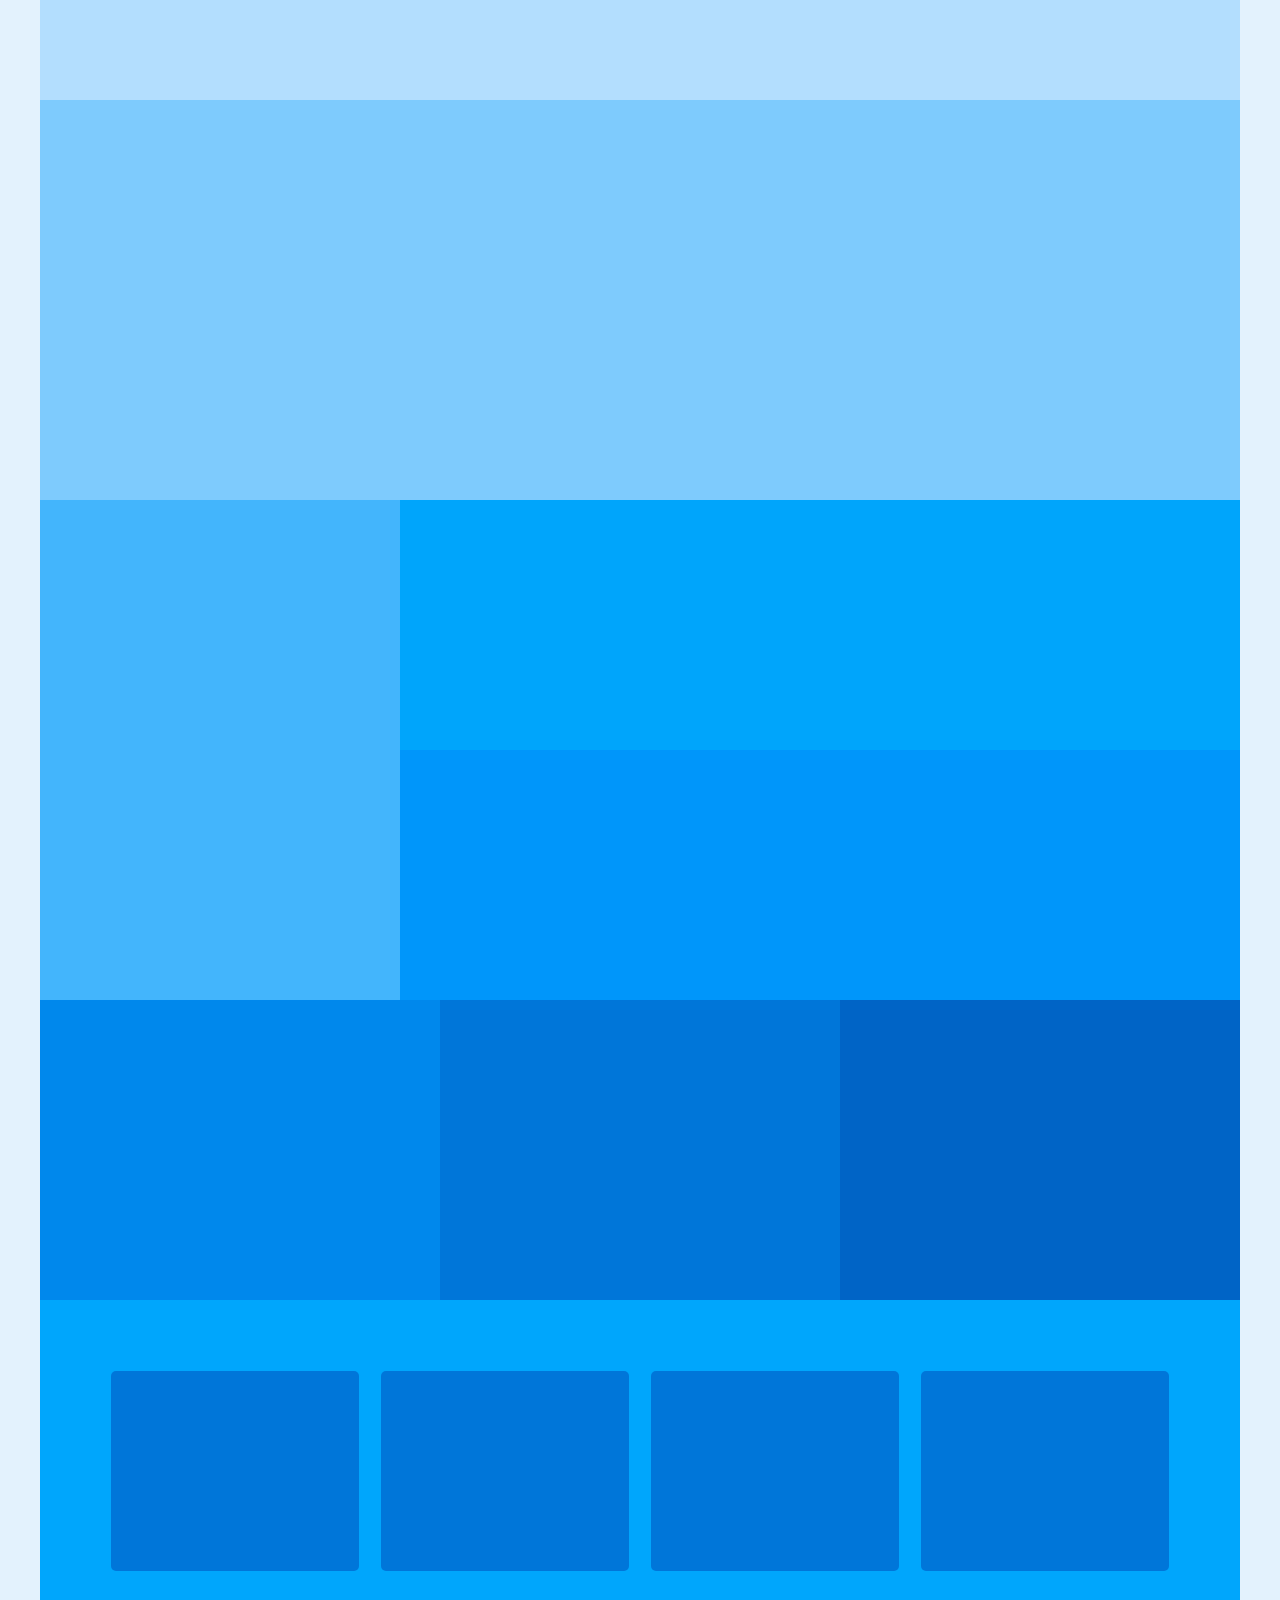
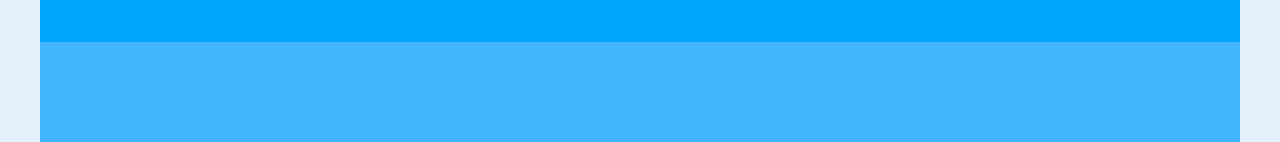
<file: layout/layout7_2.html>
<!DOCTYPE html>
<html lang="ko">
<head>
    <meta charset="UTF-8">
    <title>Layout5</title>
    
    <style>
        *{margin: 0; padding: 0;}
        body{background-color: #e3f2fd;}
        #wrap {width: 1200px; margin: 0 auto;}
        #header {width: 100%; height: 100px; background-color: #b3defe;}
        #banner{width: 100%; height: 400px; background-color: #7ecbfd;}
        
        #content1{overflow: hidden;}
        #content1 .nav{float:left; width: 30%; height: 500px; background-color: #43b5fc;}
        #content1 .article_right1{float:left; width: 70%; height: 250px; background-color: #00a5fb;}
        #content1 .article_right2{float:left; width: 70%; height: 250px; background-color: #0096fa;}
        
        #content2 {overflow: hidden;}
        #content2 .article_box1{float:left; width:33.333%; background-color: #0088ec; height :300px;} 
        #content2 .article_box2{float:left; width:33.333%; background-color: #0076d9; height :300px;}
        #content2 .article_box3{float:left; width:33.333%; background-color: #0064c6; height :300px;}
        
        #content3{overflow: hidden; padding: 5%; background-color: #00a6fc;}
        #content3 .article_square1{float:left; width:23%; margin:1%; border-radius:5px; background-color:#0076d9;height:200px;}
        #content3 .article_square2{float:left; width:23%; margin:1%; border-radius:5px; background-color:#0076d9;height:200px;}
        #content3 .article_square3{float:left; width:23%; margin:1%; border-radius:5px; background-color:#0076d9;height:200px;}
        #content3 .article_square4{float:left; width:23%; margin:1%; border-radius:5px; background-color:#0076d9;height:200px;}
        #footer{width: 100%; height: 100px; background-color: #43b5fc;}
        
        @media (max-width:1240px){
            #wrap{width:100%;}
            #content2 .article_box1{width : 50%;}
            #content2 .article_box2{width : 50%;}
            #content2 .article_box3{display: none;}
            
            #content3 .article_square1{width: 31.333%;}
            #content3 .article_square2{width: 31.333%;}
            #content3 .article_square3{width: 31.333%;}
            #content3 .article_square4{display: none;}
        }
    
        @media (max-width:768px){
            #content2 .article_box1{width: 100%;}
            #content2 .article_box2{width: 100%;}
        }
        
        @media (max-width:480px){
            #content1 .nav{width: 100%; height: 200px;}
            #content1 .article_right1{width: 100%; height: 200px;}
            #content1 .article_right2{width: 100%; height: 200px;}
            
            #content3 .article_square1{width: 98%; border-radius:5px;}
            #content3 .article_square2{width: 98%; border-radius:5px;}
            #content3 .article_square3{width: 98%; border-radius:5px;}
        }
    
    </style>
</head>
<body>
    <div id="wrap">
        <header id="header"></header>
        <section id="banner"></section>
        <section id="content1">
            <nav class="nav"></nav>
                <article class="article_right1"></article>
                <article class="article_right2"></article>
        </section>
        
        <section id="content2">
            <article class="article_box1"></article>
            <article class="article_box2"></article>
            <article class="article_box3"></article>  
        </section>
        
        <section id="content3">
            <article class="article_square1"></article>
            <article class="article_square2"></article>
            <article class="article_square3"></article>
            <article class="article_square4"></article>
        </section>
        
        <footer id="footer"></footer> 
    </div>
</body>
</html>
</file>
<file: html5/css/style.css>
/*레이아웃*/
body{background: url(../img/header_bg.jpg) repeat-x center top;}
#header {}
#nav{background-color:#f6fdff;}
#title{background-color: #eaf7fd;}

#contents .container {border-right: 1px solid #dbdbdb; border-left: 1px solid #dbdbdb;}
#cont_left {float: left; width: 250px;}
#cont_center {
    overflow: hidden; min-height: 1300px; margin-right: 250px;
    border-right: 1px solid #dbdbdb;
    border-left: 1px solid #dbdbdb;
}
#cont_right {position: absolute; right: 0; top: 0; width: 250px;}
#footer {border-top: 1px solid #dbdbdb;} 

#footer{
	border-top:1px solid #dbdbdb; 
}

/*컨테이너*/
.container{
	position: relative;
	width: 1200px; 
	margin: 0 auto; 
	/*background:rgba(0,0,0,0.3);*/
}

/*헤더*/
.header{
	height: 327px;
}

.header .header_menu{
	text-align: right;
}

.header .header_menu a{
	color: #fff;
	padding: 8px 0px 6px 10px; 
	display:inline-block;
	transition: color 0.3s ease;
	font-family: 'Abel', sans-serif;
}

.header .header_menu a:hover{
	color: #ccc;
}

.header .header_tit{
	text-align: center;
	text-transform: uppercase;
	margin-top: 55px;
	font-family: 'Abel', sans-serif;
}

.header .header_tit h1{
	font-size: 30px;
	color: #fff;
	background-color: #51b0dc;
	display: inline-block;
	padding: 5px 30px;
	letter-spacing: 2px;
	font-weight: 900;
	transition: box-shadow 0.25s ease-in-out;
}

.header .header_tit h1:hover{
	box-shadow: 
		inset -9em 0 0 0 #257fac,
		inset 9em 0 0 0 #257fac;
}

.header .header_tit a{
	font-size: 16px;
	color: #fff;
	background: #4a9abf;
	display: inline-block;
	padding:10px 20px;
	margin-top: -5px;
	transition: box-shadow 0.25s ease-in-out;
}

.header .header_tit a:hover{
	box-shadow: 
		0 0 0 5px rgba(75, 154, 191, 0.9) inset,
		0 0 0 100px rgba(0,0,0,0.1) inset;
}

.header .header_icon{
	text-align: center;
	margin-top: 40px;
	padding-bottom: 45px;
}

.header .header_icon li{
	display: inline;
	margin: 0 2px;
}

.header .header_icon li a{
	position: relative;
	display: inline-block;
	background-color: #3192bf;
	border-radius: 50%;
	width: 60px; 
	height: 60px;
	color: #fff;
	font-size: 35px;
	line-height: 60px;
	transition: all 0.3s ease;
}

.header .header_icon li a span{
	position: absolute;
	left: 50%;
	top: -40px;
	font-size: 12px;
	line-height: 1.6;
	background: #3192bf;
	transform: translateX(-50%);
	padding: 3px 9px;
	border-radius: 6px 0;
	opacity: 0;
	transition: all 0.3s ease;
}

.header .header_icon li a span:before {
    content:''; 
    position: absolute; 
    left: 50%; bottom: -5px; 
    margin-left: -5px; 
    border-top: 5px solid #3192bf; 
    border-left: 5px solid transparent; 
    border-right: 5px solid transparent;
}

.header .header_icon li a:hover span{
	opacity: 1;
	top: -33px;
}

.header .header_icon li a:hover{
	box-shadow: 
		0 0 0 3px rgba(75,154,191,0.9) inset,
		0 0 0 100px rgba(0,0,0,0.1) inset;
}

/*전체메뉴*/
.nav{
	overflow: hidden;
	padding: 25px 0;
	display: none;
}

.nav>div{
	float: left;
	width: 40%;
}

.nav>div:last-child{
	width: 20%;
}

.nav>div ol{
	overflow: hidden;
}

.nav>div li{
	float: left;
	width: 50%;
	position: relative;
	padding-left: 8px;
	box-sizing: border-box;
}

.nav>div li:before{
	content: '';
	width: 3px;
	height: 3px;
	background-color: #25a2d0;
	border-radius: 50%;
	position: absolute;
	left: 0;
	top: 6px;
}

.nav>div:last-child li{
	width: 100%;
}

.nav>div h3{
	font-size: 18px;
	color: #25a2d0;
	font-weight: bold;
	margin-bottom: 4px;
}

.nav>div li a{
	position: relative;
}

.nav>div li a:after{
	display: inline-block;
	content: '';
	width: 0%;
	height: 1px;
	position: absolute;
	bottom: 0;
	left: 0;
	background: #25aad0;
	transition: all .2s ease-out;
}

.nav>div li:hover a:after{
	width: 100%;
}

/*타이틀*/
.title{
	text-align: center;
	position: relative;
}

.title h2{
	font-family: 'Nanum Brush Script', cursive;
	font-size: 39px;
	color: #0093bd;
	padding: 5px 0;
}

.title .btn{
	position: absolute;
	right: 0;
	top: 5px;
	width: 60px;
	height: 60px;
	line-height: 60px;
	background-color: #3192bf;
	color: #fff;
	font-size: 35px;
	border-radius: 50%;
	transition: all 0.3s ease;
}

.title .btn:hover{
	box-shadow: 
	0 0 0 3px rgba(75, 154, 191, 0.9) inset,
	0 0 0 100px rgba(0,0,0,0.1) inset;
}

/*컨텐츠 영역*/
.column{
	padding: 15px;
	border-bottom: 1px solid #dbdbdb;
}

.column .col_tit{
	font-size: 20px;
	color:#2f7fa6;
	padding-bottom: 5px;
}

.column .col_desc{
	border-bottom: 1px dashed #dbdbdb;
	padding-bottom: 15px;
	margin-bottom: 15px;
	color:#878787;
	line-height: 18px;
}

.column .col1{}
.column .col2{}
.column .col3{border-bottom: none;}
.column .col4{}
.column .col5{}
.column .col6{border-bottom: none;}
.column .col7{}
.column .col8{}
.column .col9{border-bottom: none;}

/*메뉴*/
.menu{}
.menu li{position: relative;}
.menu li a{
	font-size: 16px;
	text-transform: uppercase; 
	color:#878787;
	border-bottom: 1px solid #dbdbdb;
	padding: 10px;
	display: block;
	transition: box-shadow 0.34s ease, 
				background 0.34s ease;
}

.menu li a i{
	position: absolute;
	right: 10px;
	top: 15px;
}

.menu li a:hover{
	box-shadow: inset 180px 0 0 0 rgba(36,130, 174, 0.7);
	color: #fff;
	background: rgba(36, 130, 174, 0.9);
}


/*게시판1*/

.notice1{position: relative;}
.notice1 h5{font-size: 14px; color: #2f7fa6; padding-bottom: 5px;}
.notice1 li{position: relative; overflow: hidden; text-overflow: ellipsis; white-space: nowrap; padding-left: 8px;} /*한줄 효과*/
.notice1 li:before{
	content: '';
	width: 3px;
	height: 3px;
	border-radius: 50%;
	background: #449ce2;
	position: absolute;
	left: 0;
	top: 6px;
}

.notice1 .more{position: absolute; right: 0; top: 3px; color:#878787; text-transform: uppercase; font-size: 10px;}

/*게시판2*/
.notice2{position: relative;}
.notice2 h5{font-size: 14px; color: #2f7fa6; padding-bottom: 5px;}
.notice2 li{
    position: relative;
    overflow: hidden; 
    text-overflow: ellipsis;
    display: -webkit-box;
    -webkit-box-orient: vertical;
    -webkit-line-clamp:2;
    padding-left: 8px;
    padding-bottom: 3px;
    max-height: 40px; /* ie */
}

.notice2 li:before{
	content: '';
	width: 3px;
	height: 3px;
	border-radius: 50%;
	background: #449ce2;
	position: absolute;
	left: 0;
	top: 6px;
}

.notice2 .more{position: absolute; right: 0; top: 3px; color:#878787; text-transform: uppercase; font-size: 10px;}

/*블로그1*/
/*.blog1 img{width: 100%;}
.blog1 .img-retina {display: none;}

@media only screen and (-webkit-min-device-pixel-ratio: 1.5),
        only screen and (min-device-pixel-ratio: 1.5),
        only screen and (min-resolution: 1.5dppx) {
        .blog1 .img-retina {display: initial;}
        .blog1 .img-normal {display: none;}
}*/

.blog1 h5{color:#fff; text-align: center; padding: 30px 30px; text-transform: uppercase;}
.blog1 p{padding-top: 5px;}
.blog1 .img-retina{
	background-image: url(../img/blog3_@1.jpg); 
	background-size: cover;
}

@media only screen and (-webkit-min-device-pixel-ratio:2),
        only screen and (min-device-pixel-ratio: 2),
        only screen and (min-resolution: 2dppx) {
        .blog1 .img-retina {background-image: url(../img/blog3_@2.jpg);}
}

@media only screen and (-webkit-min-device-pixel-ratio: 3),
        only screen and (min-device-pixel-ratio: 3),
        only screen and (min-resolution: 3dppx) {
        .blog1 .img-retina {background-image: url(../img/blog3_@3.jpg);}
}


/*블로그2*/
.blog2 h5{color:#fff; text-align: center; padding: 30px 30px; text-transform: uppercase;}
.blog2 p{padding-top: 5px;}
.blog2 .img-retina{
	background-image: url(../img/blog4_@1.jpg); 
	background-size: cover;
}

@media only screen and (-webkit-min-device-pixel-ratio:2),
        only screen and (min-device-pixel-ratio: 2),
        only screen and (min-resolution: 2dppx) {
        .blog2 .img-retina {background-image: url(../img/blog4_@2.jpg);}
}

@media only screen and (-webkit-min-device-pixel-ratio: 3),
        only screen and (min-device-pixel-ratio: 3),
        only screen and (min-resolution: 3dppx) {
        .blog2 .img-retina {background-image: url(../img/blog4_@3.jpg);}
}

/*이미지 슬라이드*/
.slider figure {position: relative;}
.slider figure figcaption {
	position: absolute;
	left: 0;
	bottom: 0; width: 100%; padding: 20px;
	background-color:rgba(0,0,0,0.5);
	box-sizing: border-box;
	color:#fff;
	font-size: 18px;
}

.slider figcaption em{
	display: block;
	text-transform: uppercase;
	font-weight: bold;
	font-size: 28px;
	font-family: 'Abel', sans-serif;
	opacity: 0;
	transition: all 0.84s ease;
	transform: translateX(50px);
}

.slider figcaption span{
	opacity: 0; transition: all 0.2s ease;
	transform: translateX(50px);
	display: block; overflow: hidden; text-overflow: ellipsis; white-space:  nowrap;
}

.slider .slick-active figcaption em{opacity: 1; transform: translateX(0);}
.slider .slick-active figcaption span{opacity: 1; transform: translateX(0);}


.slider .slick-dots{display: block; width: 100%; text-align: center;}
.slider .slick-dots li{display: inline-block; width: 15px; height: 15px; margin:5px;}
.slider .slick-dots li button{
	font-size: 0;
	line-height: 0;
	display: block;
	width: 15px;
	height: 15px; cursor: pointer; background: #5dbfeb; border-radius: 50%;
} 

.slider .slick-dots li.slick-active button{
	background: #2b91c8;
}

.slider .slick-prev{
	position: absolute;
	left: 0; bottom: 0;
	z-index: 1000;
	width: 30px; height: 30px; display: inline-block;
	text-indent: -9999px;
	font:normal normal normal 14px/1 FontAwesome;
}

.slider .slick-prev:before{
	content: '\f053';
	color:#5dbfeb;
	text-indent: 0; /*글씨 없애기 위해서 들여쓰기*/
	position: absolute; left: 9px; top:8px;
}

.slider .slick-next{
	position: absolute;
	right: 0; bottom: 0;
	z-index: 1000;
	width: 30px; height: 30px; display: inline-block;
	text-indent: -9999px;
	font:normal normal normal 14px/1 FontAwesome;
}

.slider .slick-next:before{
	content: '\f054';
	color:#5dbfeb;
	text-indent: 0; /*글씨 없애기 위해서 들여쓰기*/
	position: absolute; left: 11px; top:8px;
}

/*라이트박스*/
.square a{overflow: hidden; float: left; width: 19%; margin:0.5%; position: relative;}
.square a img{width: 100%; display: block;}

.square a em{
	position: absolute; left: 0; bottom:-30px; opacity: 1; transition: all .3s ease;
	background: rgba(0,0,0,0.77); color:#fff; width: 100%; text-align: center;}
.square a:hover em{bottom: 0; background: rgba(0,0,0,0.57);}

.square a:nth-child(1):hover img{filter: blur(2px);}
.square a:nth-child(2):hover img{filter: brightness(50%);}
.square a:nth-child(3):hover img{filter: contrast(10%);}
.square a:nth-child(4):hover img{filter: grayscale(100%);}
.square a:nth-child(5):hover img{filter: hue-rotate(120deg);}
.square a:nth-child(6):hover img{filter: invert(100%);}
.square a:nth-child(7):hover img{filter: opacity(19%);}
.square a:nth-child(8):hover img{filter: saturate(10%);}
.square a:nth-child(9):hover img{filter: sepia(120%);}
.square a:nth-child(10):hover img{filter: sepia(120%) hue-rotate(120deg);}


/*비디오*/
.video {width: 100%; position: relative; padding-bottom: 56.25%;}
.video iframe {position:absolute; width: 100%; height: 100%;}

/*푸터*/
.footer{text-align: center; padding: 30px 50px;}
.footer li{display: inline; padding:0 7px 0 10px; white-space: nowrap; position: relative;}
.footer li:before{content: ''; width: 1px; height: 12px; background-color: #dbdbdb; position: absolute; left: 0; top: 2px;}
.footer li:first-child:before{width: 0;}
.footer address{padding-top: 15px;}

/*사이드 이펙트1*/
.side1 {position: relative; perspective: 600px; display: block;}
.side1 .front{
	transform-style:preserve-3d; 
	transform: rotateY(0deg);
	transition: all 0.5s ease-in-out;
	backface-visibility: hidden;
}
.side1 .back{
	position: absolute; top: 0; left: 0;
	width: 100%; height: 100%; z-index: -1;
	transform-style: preserve-3d;
	color: #fff;
	background-color: #4038dc; 
	transform: rotateY(-180deg);
	transition: all 0.5s ease-in-out;
	backface-visibility: hidden;
}

.side1 .back i {
	font-size: 70px;
	position: absolute; 
	left: 50%; top: 50%; transform: translate(-50%,-50%);}

.side1:hover .front{
	transform: rotateY(180deg);
}

.side1:hover .back{
	transform: rotateY(0deg); z-index: 1;
}

/*사이트 이펙트2*/
.side2{position: relative; display: block; perspective: 600px;}
.side2 .front{
    transform-style: preserve-3d;
    transform: rotateY(0deg);
    transition: all 0.5s ease-in-out;
    backface-visibility: hidden;
}
.side2 .back{
    position: absolute; 
    top: 0; left: 0;
    width: 100%; height: 100%; z-index: -1;
    transform-style: preserve-3d;
    transform: rotateY(-180deg);
    transition: all 0.5s ease-in-out;
    backface-visibility: hidden;
}

.side2 .front figcaption {
    position: absolute; left: 50%; top: 50%;
    transform: translate(-50%, -50%) translateZ(100px);
    display: block;
    text-align: center;
}

.side2 .back figcaption {
    position: absolute; left: 50%; top: 50%;
    transform: translate(-50%, -50%) translateZ(100px);
    display: block;
    text-align: center;
}

.side2 figcaption {width: 60%;}
.side2 figcaption {color: #fff; font-size: 20px; font-family: 'Abel', sans-serif; font-weight: bold; background: rgba(0,0,0,0.4); padding: 3px 10px;}
.side2:hover .front {transform: rotateY(180deg);}
.side2:hover .back {transform: rotateY(0deg); z-index: 1;}

/*사이드 이펙트3*/
.side3 {position: relative; overflow: hidden; background: #fff;}
.side3 figcaption{
	position: absolute;
	top: 50%; left: 50%;
	color: #fff; text-align: center;
	opacity: 0; 
	text-transform: uppercase; transition: all 0.3s ease;
	transform: translate(350%, -50%) rotate(180deg); 
}

.side3:hover figcaption {
	transform: translate(-50%, -50%) rotate(0deg);
	opacity: 1;
}
.side3:hover img{opacity: 0.4;}

.side3 figcaption:after{
	content: '';
	width: 100px; height: 100px;
	background-color: #000; border-radius: 50%;
	position: absolute; left: 50%; top: 50%; z-index: -1;
	transform: translate(-50%, -50%);
}

.side3 figcaption h3{font-size: 16px;}
.side3 figcaption em{display: block; font-weight: bold;}
.side3 img{display: block; transition: all 0.3s ease;}




/*mediaquery*/
/*화면 너비 0~1220px*/
@media (max-width: 1220px){

	.container {width: 100%;}
	.row{padding: O 15px;}
	.title .btn{right: 5px;}

	#contents .container{border:0;}

	.square a{width: 24%;}
	.square a:nth-child(5n){display: none;}
}

/*화면 너비 0~1024px*/
@media (max-width: 1024px){
	.square a{width:32.333%;}
	.square a:nth-child(5){display: block;}
}

/*화면 너비 0~960px*/
@media (max-width: 960px){
	.nav>div{float: none; width: 100%;}
	.nav>div:last-child{width: 100%;}
	.nav>div li{width: 33.333%;}
	.nav>div:last-child li{width: 33.333%;}
	.nav>div ol{margin-bottom: 10px;}

	#cont_right{position: static; width: 100%; border-top: 1px solid #dbdbdb;}
	#cont_center{margin-right: 0; border-right: 0;}

	#cont_right{overflow: hidden;}
	#cont_right .column{float: left; width: 33.3333%; box-sizing: border-box;}
	#cont_right .column.col7{border-right:1px solid #dbdbdb; border-bottom: 0;}
	#cont_right .column.col8{border-right:1px solid #dbdbdb; border-bottom: 0;}
	
	.column.col3{border-bottom: none;}
	.column.col6{border-bottom: none;}

/*화면 너비 0~768px*/
@media (max-width: 768px){
	#cont_left{float: none; width: 100%;}
	#cont_center{border-left: 0;}
	.column.col3{border-bottom: 1px solid #dbdbdb;}
}

/*화면 너비 0~600px*/
@media (max-width: 600px){
	.header .header_tit{display: none;}
	.header .header_icon{display: none;}
	.header{height: auto;}

	.nav>div li{width: 50%;}
	.nav>div:last-child li{width: 50%;}

	.title .btn{display: none;}

	.column.col1 .col_tit{display: none;}
	.column.col1 .col_desc{display: none;}
	.column.col1 .menu li a i{display: none;}

	.column.col1 {padding: 0; border-bottom: 0;}
	.column.col1 .menu ul{overflow: hidden;}
	.column.col1 .menu li{
		border-right: 1px solid #dbdbdb;
		box-sizing: border-box;
		float: left; width: 33.333%; text-align: center;}
	.column.col1 .menu li a{color: #fff; text-shadow:  0 0 5px rgba(0,0,0,0.7);}

	.column.col1 .menu li:nth-child(3n){border-right: 0;}
	.column.col1 .menu li a:hover{box-shadow: none; background: rgba(36,130,174,0.3);}

	.column.col1 .menu a{color: #fff;}
	.column.col2{background: #fff;}
	.column.col4{border-top: 1px solid #dbdbdb;}

	.slider figcaption{padding: 10px;}
	.slider figcaption em{font-size: 18px;}
	.slider figcaption span{font-size: 14px;}

	.square a{width: 49%;}
	.square a:nth-child(5){display: none;}

	#cont_right .column{width: 50%;}
	#cont_right .column.col9{display: none;}
	#cont_right .column.col8{border-right: 0;}
}

/*화면 너비 0~480px*/
@media (max-width: 480px){
	#header .container{height: 34.44px;}
}

/*화면 너비 0~320px*/
@media (max-width: 320px){
	.nav>div li{width: 100%;}
	.nav>div:last-child li{width: 100%;}

	.square a{width: 100%; margin-right: 0; margin-left: 0;}

	#cont_right .column{width: 100%;}
	#cont_right .column.col7{border-right: 0; border-bottom: 1px solid #dbdbdb;}
}
</file>
<file: html5/css/lightgallery.css>
/*! lightgallery - v1.6.11 - 2018-05-22
* http://sachinchoolur.github.io/lightGallery/
* Copyright (c) 2018 Sachin N; Licensed GPLv3 */
@font-face {
  font-family: 'lg';
  src: url("../fonts/lg.eot?n1z373");
  src: url("../fonts/lg.eot?#iefixn1z373") format("embedded-opentype"), url("../fonts/lg.woff?n1z373") format("woff"), url("../fonts/lg.ttf?n1z373") format("truetype"), url("../fonts/lg.svg?n1z373#lg") format("svg");
  font-weight: normal;
  font-style: normal;
}
.lg-icon {
  font-family: 'lg';
  speak: none;
  font-style: normal;
  font-weight: normal;
  font-variant: normal;
  text-transform: none;
  line-height: 1;
  /* Better Font Rendering =========== */
  -webkit-font-smoothing: antialiased;
  -moz-osx-font-smoothing: grayscale;
}

.lg-actions .lg-next, .lg-actions .lg-prev {
  background-color: rgba(0, 0, 0, 0.45);
  border-radius: 2px;
  color: #999;
  cursor: pointer;
  display: block;
  font-size: 22px;
  margin-top: -10px;
  padding: 8px 10px 9px;
  position: absolute;
  top: 50%;
  z-index: 1080;
  border: none;
  outline: none;
}
.lg-actions .lg-next.disabled, .lg-actions .lg-prev.disabled {
/*  pointer-events: none;*/
  opacity: 0.5;
}
.lg-actions .lg-next:hover, .lg-actions .lg-prev:hover {
  color: #FFF;
}
.lg-actions .lg-next {
  right: 20px;
}
.lg-actions .lg-next:before {
  content: "\e095";
}
.lg-actions .lg-prev {
  left: 20px;
}
.lg-actions .lg-prev:after {
  content: "\e094";
}

@-webkit-keyframes lg-right-end {
  0% {
    left: 0;
  }
  50% {
    left: -30px;
  }
  100% {
    left: 0;
  }
}
@-moz-keyframes lg-right-end {
  0% {
    left: 0;
  }
  50% {
    left: -30px;
  }
  100% {
    left: 0;
  }
}
@-ms-keyframes lg-right-end {
  0% {
    left: 0;
  }
  50% {
    left: -30px;
  }
  100% {
    left: 0;
  }
}
@keyframes lg-right-end {
  0% {
    left: 0;
  }
  50% {
    left: -30px;
  }
  100% {
    left: 0;
  }
}
@-webkit-keyframes lg-left-end {
  0% {
    left: 0;
  }
  50% {
    left: 30px;
  }
  100% {
    left: 0;
  }
}
@-moz-keyframes lg-left-end {
  0% {
    left: 0;
  }
  50% {
    left: 30px;
  }
  100% {
    left: 0;
  }
}
@-ms-keyframes lg-left-end {
  0% {
    left: 0;
  }
  50% {
    left: 30px;
  }
  100% {
    left: 0;
  }
}
@keyframes lg-left-end {
  0% {
    left: 0;
  }
  50% {
    left: 30px;
  }
  100% {
    left: 0;
  }
}
.lg-outer.lg-right-end .lg-object {
  -webkit-animation: lg-right-end 0.3s;
  -o-animation: lg-right-end 0.3s;
  animation: lg-right-end 0.3s;
  position: relative;
}
.lg-outer.lg-left-end .lg-object {
  -webkit-animation: lg-left-end 0.3s;
  -o-animation: lg-left-end 0.3s;
  animation: lg-left-end 0.3s;
  position: relative;
}

.lg-toolbar {
  z-index: 1082;
  left: 0;
  position: absolute;
  top: 0;
  width: 100%;
  background-color: rgba(0, 0, 0, 0.45);
}
.lg-toolbar .lg-icon {
  color: #999;
  cursor: pointer;
  float: right;
  font-size: 24px;
  height: 47px;
  line-height: 27px;
  padding: 10px 0;
  text-align: center;
  width: 50px;
  text-decoration: none !important;
  outline: medium none;
  -webkit-transition: color 0.2s linear;
  -o-transition: color 0.2s linear;
  transition: color 0.2s linear;
}
.lg-toolbar .lg-icon:hover {
  color: #FFF;
}
.lg-toolbar .lg-close:after {
  content: "\e070";
}
.lg-toolbar .lg-download:after {
  content: "\e0f2";
}

.lg-sub-html {
  background-color: rgba(0, 0, 0, 0.45);
  bottom: 0;
  color: #EEE;
  font-size: 16px;
  left: 0;
  padding: 10px 40px;
  position: fixed;
  right: 0;
  text-align: center;
  z-index: 1080;
}
.lg-sub-html h4 {
  margin: 0;
  font-size: 13px;
  font-weight: bold;
}
.lg-sub-html p {
  font-size: 12px;
  margin: 5px 0 0;
}

#lg-counter {
  color: #999;
  display: inline-block;
  font-size: 16px;
  padding-left: 20px;
  padding-top: 12px;
  vertical-align: middle;
}

.lg-toolbar, .lg-prev, .lg-next {
  opacity: 1;
  -webkit-transition: -webkit-transform 0.35s cubic-bezier(0, 0, 0.25, 1) 0s, opacity 0.35s cubic-bezier(0, 0, 0.25, 1) 0s, color 0.2s linear;
  -moz-transition: -moz-transform 0.35s cubic-bezier(0, 0, 0.25, 1) 0s, opacity 0.35s cubic-bezier(0, 0, 0.25, 1) 0s, color 0.2s linear;
  -o-transition: -o-transform 0.35s cubic-bezier(0, 0, 0.25, 1) 0s, opacity 0.35s cubic-bezier(0, 0, 0.25, 1) 0s, color 0.2s linear;
  transition: transform 0.35s cubic-bezier(0, 0, 0.25, 1) 0s, opacity 0.35s cubic-bezier(0, 0, 0.25, 1) 0s, color 0.2s linear;
}

.lg-hide-items .lg-prev {
  opacity: 0;
  -webkit-transform: translate3d(-10px, 0, 0);
  transform: translate3d(-10px, 0, 0);
}
.lg-hide-items .lg-next {
  opacity: 0;
  -webkit-transform: translate3d(10px, 0, 0);
  transform: translate3d(10px, 0, 0);
}
.lg-hide-items .lg-toolbar {
  opacity: 0;
  -webkit-transform: translate3d(0, -10px, 0);
  transform: translate3d(0, -10px, 0);
}

body:not(.lg-from-hash) .lg-outer.lg-start-zoom .lg-object {
  -webkit-transform: scale3d(0.5, 0.5, 0.5);
  transform: scale3d(0.5, 0.5, 0.5);
  opacity: 0;
  -webkit-transition: -webkit-transform 250ms cubic-bezier(0, 0, 0.25, 1) 0s, opacity 250ms cubic-bezier(0, 0, 0.25, 1) !important;
  -moz-transition: -moz-transform 250ms cubic-bezier(0, 0, 0.25, 1) 0s, opacity 250ms cubic-bezier(0, 0, 0.25, 1) !important;
  -o-transition: -o-transform 250ms cubic-bezier(0, 0, 0.25, 1) 0s, opacity 250ms cubic-bezier(0, 0, 0.25, 1) !important;
  transition: transform 250ms cubic-bezier(0, 0, 0.25, 1) 0s, opacity 250ms cubic-bezier(0, 0, 0.25, 1) !important;
  -webkit-transform-origin: 50% 50%;
  -moz-transform-origin: 50% 50%;
  -ms-transform-origin: 50% 50%;
  transform-origin: 50% 50%;
}
body:not(.lg-from-hash) .lg-outer.lg-start-zoom .lg-item.lg-complete .lg-object {
  -webkit-transform: scale3d(1, 1, 1);
  transform: scale3d(1, 1, 1);
  opacity: 1;
}

.lg-outer .lg-thumb-outer {
  background-color: #0D0A0A;
  bottom: 0;
  position: absolute;
  width: 100%;
  z-index: 1080;
  max-height: 350px;
  -webkit-transform: translate3d(0, 100%, 0);
  transform: translate3d(0, 100%, 0);
  -webkit-transition: -webkit-transform 0.25s cubic-bezier(0, 0, 0.25, 1) 0s;
  -moz-transition: -moz-transform 0.25s cubic-bezier(0, 0, 0.25, 1) 0s;
  -o-transition: -o-transform 0.25s cubic-bezier(0, 0, 0.25, 1) 0s;
  transition: transform 0.25s cubic-bezier(0, 0, 0.25, 1) 0s;
}
.lg-outer .lg-thumb-outer.lg-grab .lg-thumb-item {
  cursor: -webkit-grab;
  cursor: -moz-grab;
  cursor: -o-grab;
  cursor: -ms-grab;
  cursor: grab;
}
.lg-outer .lg-thumb-outer.lg-grabbing .lg-thumb-item {
  cursor: move;
  cursor: -webkit-grabbing;
  cursor: -moz-grabbing;
  cursor: -o-grabbing;
  cursor: -ms-grabbing;
  cursor: grabbing;
}
.lg-outer .lg-thumb-outer.lg-dragging .lg-thumb {
  -webkit-transition-duration: 0s !important;
  transition-duration: 0s !important;
}
.lg-outer.lg-thumb-open .lg-thumb-outer {
  -webkit-transform: translate3d(0, 0%, 0);
  transform: translate3d(0, 0%, 0);
}
.lg-outer .lg-thumb {
  padding: 10px 0;
  height: 100%;
  margin-bottom: -5px;
}
.lg-outer .lg-thumb-item {
  border-radius: 5px;
  cursor: pointer;
  float: left;
  overflow: hidden;
  height: 100%;
  border: 2px solid #FFF;
  border-radius: 4px;
  margin-bottom: 5px;
}
@media (min-width: 1025px) {
  .lg-outer .lg-thumb-item {
    -webkit-transition: border-color 0.25s ease;
    -o-transition: border-color 0.25s ease;
    transition: border-color 0.25s ease;
  }
}
.lg-outer .lg-thumb-item.active, .lg-outer .lg-thumb-item:hover {
  border-color: #a90707;
}
.lg-outer .lg-thumb-item img {
  width: 100%;
  height: 100%;
  object-fit: cover;
}
.lg-outer.lg-has-thumb .lg-item {
  padding-bottom: 120px;
}
.lg-outer.lg-can-toggle .lg-item {
  padding-bottom: 0;
}
.lg-outer.lg-pull-caption-up .lg-sub-html {
  -webkit-transition: bottom 0.25s ease;
  -o-transition: bottom 0.25s ease;
  transition: bottom 0.25s ease;
}
.lg-outer.lg-pull-caption-up.lg-thumb-open .lg-sub-html {
  bottom: 100px;
}
.lg-outer .lg-toogle-thumb {
  background-color: #0D0A0A;
  border-radius: 2px 2px 0 0;
  color: #999;
  cursor: pointer;
  font-size: 24px;
  height: 39px;
  line-height: 27px;
  padding: 5px 0;
  position: absolute;
  right: 20px;
  text-align: center;
  top: -39px;
  width: 50px;
}
.lg-outer .lg-toogle-thumb:after {
  content: "\e1ff";
}
.lg-outer .lg-toogle-thumb:hover {
  color: #FFF;
}

.lg-outer .lg-video-cont {
  display: inline-block;
  vertical-align: middle;
  max-width: 1140px;
  max-height: 100%;
  width: 100%;
  padding: 0 5px;
}
.lg-outer .lg-video {
  width: 100%;
  height: 0;
  padding-bottom: 56.25%;
  overflow: hidden;
  position: relative;
}
.lg-outer .lg-video .lg-object {
  display: inline-block;
  position: absolute;
  top: 0;
  left: 0;
  width: 100% !important;
  height: 100% !important;
}
.lg-outer .lg-video .lg-video-play {
  width: 84px;
  height: 59px;
  position: absolute;
  left: 50%;
  top: 50%;
  margin-left: -42px;
  margin-top: -30px;
  z-index: 1080;
  cursor: pointer;
}
.lg-outer .lg-has-iframe .lg-video {
  -webkit-overflow-scrolling: touch;
  overflow: auto;
}
.lg-outer .lg-has-vimeo .lg-video-play {
  background: url("../img/vimeo-play.png") no-repeat scroll 0 0 transparent;
}
.lg-outer .lg-has-vimeo:hover .lg-video-play {
  background: url("../img/vimeo-play.png") no-repeat scroll 0 -58px transparent;
}
.lg-outer .lg-has-html5 .lg-video-play {
  background: transparent url("../img/video-play.png") no-repeat scroll 0 0;
  height: 64px;
  margin-left: -32px;
  margin-top: -32px;
  width: 64px;
  opacity: 0.8;
}
.lg-outer .lg-has-html5:hover .lg-video-play {
  opacity: 1;
}
.lg-outer .lg-has-youtube .lg-video-play {
  background: url("../img/youtube-play.png") no-repeat scroll 0 0 transparent;
}
.lg-outer .lg-has-youtube:hover .lg-video-play {
  background: url("../img/youtube-play.png") no-repeat scroll 0 -60px transparent;
}
.lg-outer .lg-video-object {
  width: 100% !important;
  height: 100% !important;
  position: absolute;
  top: 0;
  left: 0;
}
.lg-outer .lg-has-video .lg-video-object {
  visibility: hidden;
}
.lg-outer .lg-has-video.lg-video-playing .lg-object, .lg-outer .lg-has-video.lg-video-playing .lg-video-play {
  display: none;
}
.lg-outer .lg-has-video.lg-video-playing .lg-video-object {
  visibility: visible;
}

.lg-progress-bar {
  background-color: #333;
  height: 5px;
  left: 0;
  position: absolute;
  top: 0;
  width: 100%;
  z-index: 1083;
  opacity: 0;
  -webkit-transition: opacity 0.08s ease 0s;
  -moz-transition: opacity 0.08s ease 0s;
  -o-transition: opacity 0.08s ease 0s;
  transition: opacity 0.08s ease 0s;
}
.lg-progress-bar .lg-progress {
  background-color: #a90707;
  height: 5px;
  width: 0;
}
.lg-progress-bar.lg-start .lg-progress {
  width: 100%;
}
.lg-show-autoplay .lg-progress-bar {
  opacity: 1;
}

.lg-autoplay-button:after {
  content: "\e01d";
}
.lg-show-autoplay .lg-autoplay-button:after {
  content: "\e01a";
}

.lg-outer.lg-css3.lg-zoom-dragging .lg-item.lg-complete.lg-zoomable .lg-img-wrap, .lg-outer.lg-css3.lg-zoom-dragging .lg-item.lg-complete.lg-zoomable .lg-image {
  -webkit-transition-duration: 0s;
  transition-duration: 0s;
}
.lg-outer.lg-use-transition-for-zoom .lg-item.lg-complete.lg-zoomable .lg-img-wrap {
  -webkit-transition: -webkit-transform 0.3s cubic-bezier(0, 0, 0.25, 1) 0s;
  -moz-transition: -moz-transform 0.3s cubic-bezier(0, 0, 0.25, 1) 0s;
  -o-transition: -o-transform 0.3s cubic-bezier(0, 0, 0.25, 1) 0s;
  transition: transform 0.3s cubic-bezier(0, 0, 0.25, 1) 0s;
}
.lg-outer.lg-use-left-for-zoom .lg-item.lg-complete.lg-zoomable .lg-img-wrap {
  -webkit-transition: left 0.3s cubic-bezier(0, 0, 0.25, 1) 0s, top 0.3s cubic-bezier(0, 0, 0.25, 1) 0s;
  -moz-transition: left 0.3s cubic-bezier(0, 0, 0.25, 1) 0s, top 0.3s cubic-bezier(0, 0, 0.25, 1) 0s;
  -o-transition: left 0.3s cubic-bezier(0, 0, 0.25, 1) 0s, top 0.3s cubic-bezier(0, 0, 0.25, 1) 0s;
  transition: left 0.3s cubic-bezier(0, 0, 0.25, 1) 0s, top 0.3s cubic-bezier(0, 0, 0.25, 1) 0s;
}
.lg-outer .lg-item.lg-complete.lg-zoomable .lg-img-wrap {
  -webkit-transform: translate3d(0, 0, 0);
  transform: translate3d(0, 0, 0);
  -webkit-backface-visibility: hidden;
  -moz-backface-visibility: hidden;
  backface-visibility: hidden;
}
.lg-outer .lg-item.lg-complete.lg-zoomable .lg-image {
  -webkit-transform: scale3d(1, 1, 1);
  transform: scale3d(1, 1, 1);
  -webkit-transition: -webkit-transform 0.3s cubic-bezier(0, 0, 0.25, 1) 0s, opacity 0.15s !important;
  -moz-transition: -moz-transform 0.3s cubic-bezier(0, 0, 0.25, 1) 0s, opacity 0.15s !important;
  -o-transition: -o-transform 0.3s cubic-bezier(0, 0, 0.25, 1) 0s, opacity 0.15s !important;
  transition: transform 0.3s cubic-bezier(0, 0, 0.25, 1) 0s, opacity 0.15s !important;
  -webkit-transform-origin: 0 0;
  -moz-transform-origin: 0 0;
  -ms-transform-origin: 0 0;
  transform-origin: 0 0;
  -webkit-backface-visibility: hidden;
  -moz-backface-visibility: hidden;
  backface-visibility: hidden;
}

#lg-zoom-in:after {
  content: "\e311";
}

#lg-actual-size {
  font-size: 20px;
}
#lg-actual-size:after {
  content: "\e033";
}

#lg-zoom-out {
  opacity: 0.5;
/*  pointer-events: none;*/
}
#lg-zoom-out:after {
  content: "\e312";
}
.lg-zoomed #lg-zoom-out {
  opacity: 1;
/*  pointer-events: auto;*/
}

.lg-outer .lg-pager-outer {
  bottom: 60px;
  left: 0;
  position: absolute;
  right: 0;
  text-align: center;
  z-index: 1080;
  height: 10px;
}
.lg-outer .lg-pager-outer.lg-pager-hover .lg-pager-cont {
  overflow: visible;
}
.lg-outer .lg-pager-cont {
  cursor: pointer;
  display: inline-block;
  overflow: hidden;
  position: relative;
  vertical-align: top;
  margin: 0 5px;
}
.lg-outer .lg-pager-cont:hover .lg-pager-thumb-cont {
  opacity: 1;
  -webkit-transform: translate3d(0, 0, 0);
  transform: translate3d(0, 0, 0);
}
.lg-outer .lg-pager-cont.lg-pager-active .lg-pager {
  box-shadow: 0 0 0 2px white inset;
}
.lg-outer .lg-pager-thumb-cont {
  background-color: #fff;
  color: #FFF;
  bottom: 100%;
  height: 83px;
  left: 0;
  margin-bottom: 20px;
  margin-left: -60px;
  opacity: 0;
  padding: 5px;
  position: absolute;
  width: 120px;
  border-radius: 3px;
  -webkit-transition: opacity 0.15s ease 0s, -webkit-transform 0.15s ease 0s;
  -moz-transition: opacity 0.15s ease 0s, -moz-transform 0.15s ease 0s;
  -o-transition: opacity 0.15s ease 0s, -o-transform 0.15s ease 0s;
  transition: opacity 0.15s ease 0s, transform 0.15s ease 0s;
  -webkit-transform: translate3d(0, 5px, 0);
  transform: translate3d(0, 5px, 0);
}
.lg-outer .lg-pager-thumb-cont img {
  width: 100%;
  height: 100%;
}
.lg-outer .lg-pager {
  background-color: rgba(255, 255, 255, 0.5);
  border-radius: 50%;
  box-shadow: 0 0 0 8px rgba(255, 255, 255, 0.7) inset;
  display: block;
  height: 12px;
  -webkit-transition: box-shadow 0.3s ease 0s;
  -o-transition: box-shadow 0.3s ease 0s;
  transition: box-shadow 0.3s ease 0s;
  width: 12px;
}
.lg-outer .lg-pager:hover, .lg-outer .lg-pager:focus {
  box-shadow: 0 0 0 8px white inset;
}
.lg-outer .lg-caret {
  border-left: 10px solid transparent;
  border-right: 10px solid transparent;
  border-top: 10px dashed;
  bottom: -10px;
  display: inline-block;
  height: 0;
  left: 50%;
  margin-left: -5px;
  position: absolute;
  vertical-align: middle;
  width: 0;
}

.lg-fullscreen:after {
  content: "\e20c";
}
.lg-fullscreen-on .lg-fullscreen:after {
  content: "\e20d";
}

.lg-outer #lg-dropdown-overlay {
  background-color: rgba(0, 0, 0, 0.25);
  bottom: 0;
  cursor: default;
  left: 0;
  position: fixed;
  right: 0;
  top: 0;
  z-index: 1081;
  opacity: 0;
  visibility: hidden;
  -webkit-transition: visibility 0s linear 0.18s, opacity 0.18s linear 0s;
  -o-transition: visibility 0s linear 0.18s, opacity 0.18s linear 0s;
  transition: visibility 0s linear 0.18s, opacity 0.18s linear 0s;
}
.lg-outer.lg-dropdown-active .lg-dropdown, .lg-outer.lg-dropdown-active #lg-dropdown-overlay {
  -webkit-transition-delay: 0s;
  transition-delay: 0s;
  -moz-transform: translate3d(0, 0px, 0);
  -o-transform: translate3d(0, 0px, 0);
  -ms-transform: translate3d(0, 0px, 0);
  -webkit-transform: translate3d(0, 0px, 0);
  transform: translate3d(0, 0px, 0);
  opacity: 1;
  visibility: visible;
}
.lg-outer.lg-dropdown-active #lg-share {
  color: #FFF;
}
.lg-outer .lg-dropdown {
  background-color: #fff;
  border-radius: 2px;
  font-size: 14px;
  list-style-type: none;
  margin: 0;
  padding: 10px 0;
  position: absolute;
  right: 0;
  text-align: left;
  top: 50px;
  opacity: 0;
  visibility: hidden;
  -moz-transform: translate3d(0, 5px, 0);
  -o-transform: translate3d(0, 5px, 0);
  -ms-transform: translate3d(0, 5px, 0);
  -webkit-transform: translate3d(0, 5px, 0);
  transform: translate3d(0, 5px, 0);
  -webkit-transition: -webkit-transform 0.18s linear 0s, visibility 0s linear 0.5s, opacity 0.18s linear 0s;
  -moz-transition: -moz-transform 0.18s linear 0s, visibility 0s linear 0.5s, opacity 0.18s linear 0s;
  -o-transition: -o-transform 0.18s linear 0s, visibility 0s linear 0.5s, opacity 0.18s linear 0s;
  transition: transform 0.18s linear 0s, visibility 0s linear 0.5s, opacity 0.18s linear 0s;
}
.lg-outer .lg-dropdown:after {
  content: "";
  display: block;
  height: 0;
  width: 0;
  position: absolute;
  border: 8px solid transparent;
  border-bottom-color: #FFF;
  right: 16px;
  top: -16px;
}
.lg-outer .lg-dropdown > li:last-child {
  margin-bottom: 0px;
}
.lg-outer .lg-dropdown > li:hover a, .lg-outer .lg-dropdown > li:hover .lg-icon {
  color: #333;
}
.lg-outer .lg-dropdown a {
  color: #333;
  display: block;
  white-space: pre;
  padding: 4px 12px;
  font-family: "Open Sans","Helvetica Neue",Helvetica,Arial,sans-serif;
  font-size: 12px;
}
.lg-outer .lg-dropdown a:hover {
  background-color: rgba(0, 0, 0, 0.07);
}
.lg-outer .lg-dropdown .lg-dropdown-text {
  display: inline-block;
  line-height: 1;
  margin-top: -3px;
  vertical-align: middle;
}
.lg-outer .lg-dropdown .lg-icon {
  color: #333;
  display: inline-block;
  float: none;
  font-size: 20px;
  height: auto;
  line-height: 1;
  margin-right: 8px;
  padding: 0;
  vertical-align: middle;
  width: auto;
}
.lg-outer #lg-share {
  position: relative;
}
.lg-outer #lg-share:after {
  content: "\e80d";
}
.lg-outer #lg-share-facebook .lg-icon {
  color: #3b5998;
}
.lg-outer #lg-share-facebook .lg-icon:after {
  content: "\e901";
}
.lg-outer #lg-share-twitter .lg-icon {
  color: #00aced;
}
.lg-outer #lg-share-twitter .lg-icon:after {
  content: "\e904";
}
.lg-outer #lg-share-googleplus .lg-icon {
  color: #dd4b39;
}
.lg-outer #lg-share-googleplus .lg-icon:after {
  content: "\e902";
}
.lg-outer #lg-share-pinterest .lg-icon {
  color: #cb2027;
}
.lg-outer #lg-share-pinterest .lg-icon:after {
  content: "\e903";
}

.lg-group:after {
  content: "";
  display: table;
  clear: both;
}

.lg-outer {
  width: 100%;
  height: 100%;
  position: fixed;
  top: 0;
  left: 0;
  z-index: 1050;
  text-align: left;
  opacity: 0;
  -webkit-transition: opacity 0.15s ease 0s;
  -o-transition: opacity 0.15s ease 0s;
  transition: opacity 0.15s ease 0s;
}
.lg-outer * {
  -webkit-box-sizing: border-box;
  -moz-box-sizing: border-box;
  box-sizing: border-box;
}
.lg-outer.lg-visible {
  opacity: 1;
}
.lg-outer.lg-css3 .lg-item.lg-prev-slide, .lg-outer.lg-css3 .lg-item.lg-next-slide, .lg-outer.lg-css3 .lg-item.lg-current {
  -webkit-transition-duration: inherit !important;
  transition-duration: inherit !important;
  -webkit-transition-timing-function: inherit !important;
  transition-timing-function: inherit !important;
}
.lg-outer.lg-css3.lg-dragging .lg-item.lg-prev-slide, .lg-outer.lg-css3.lg-dragging .lg-item.lg-next-slide, .lg-outer.lg-css3.lg-dragging .lg-item.lg-current {
  -webkit-transition-duration: 0s !important;
  transition-duration: 0s !important;
  opacity: 1;
}
.lg-outer.lg-grab img.lg-object {
  cursor: -webkit-grab;
  cursor: -moz-grab;
  cursor: -o-grab;
  cursor: -ms-grab;
  cursor: grab;
}
.lg-outer.lg-grabbing img.lg-object {
  cursor: move;
  cursor: -webkit-grabbing;
  cursor: -moz-grabbing;
  cursor: -o-grabbing;
  cursor: -ms-grabbing;
  cursor: grabbing;
}
.lg-outer .lg {
  height: 100%;
  width: 100%;
  position: relative;
  overflow: hidden;
  margin-left: auto;
  margin-right: auto;
  max-width: 100%;
  max-height: 100%;
}
.lg-outer .lg-inner {
  width: 100%;
  height: 100%;
  position: absolute;
  left: 0;
  top: 0;
  white-space: nowrap;
}
.lg-outer .lg-item {
  background: url("../img/loading.gif") no-repeat scroll center center transparent;
  display: none !important;
}
.lg-outer.lg-css3 .lg-prev-slide, .lg-outer.lg-css3 .lg-current, .lg-outer.lg-css3 .lg-next-slide {
  display: inline-block !important;
}
.lg-outer.lg-css .lg-current {
  display: inline-block !important;
}
.lg-outer .lg-item, .lg-outer .lg-img-wrap {
  display: inline-block;
  text-align: center;
  position: absolute;
  width: 100%;
  height: 100%;
}
.lg-outer .lg-item:before, .lg-outer .lg-img-wrap:before {
  content: "";
  display: inline-block;
  height: 50%;
  width: 1px;
  margin-right: -1px;
}
.lg-outer .lg-img-wrap {
  position: absolute;
  padding: 0 5px;
  left: 0;
  right: 0;
  top: 0;
  bottom: 0;
}
.lg-outer .lg-item.lg-complete {
  background-image: none;
}
.lg-outer .lg-item.lg-current {
  z-index: 1060;
}
.lg-outer .lg-image {
  display: inline-block;
  vertical-align: middle;
  max-width: 100%;
  max-height: 100%;
  width: auto !important;
  height: auto !important;
}
.lg-outer.lg-show-after-load .lg-item .lg-object, .lg-outer.lg-show-after-load .lg-item .lg-video-play {
  opacity: 0;
  -webkit-transition: opacity 0.15s ease 0s;
  -o-transition: opacity 0.15s ease 0s;
  transition: opacity 0.15s ease 0s;
}
.lg-outer.lg-show-after-load .lg-item.lg-complete .lg-object, .lg-outer.lg-show-after-load .lg-item.lg-complete .lg-video-play {
  opacity: 1;
}
.lg-outer .lg-empty-html {
  display: none;
}
.lg-outer.lg-hide-download #lg-download {
  display: none;
}

.lg-backdrop {
  position: fixed;
  top: 0;
  left: 0;
  right: 0;
  bottom: 0;
  z-index: 1040;
  background-color: #000;
  opacity: 0;
  -webkit-transition: opacity 0.15s ease 0s;
  -o-transition: opacity 0.15s ease 0s;
  transition: opacity 0.15s ease 0s;
}
.lg-backdrop.in {
  opacity: 1;
}

.lg-css3.lg-no-trans .lg-prev-slide, .lg-css3.lg-no-trans .lg-next-slide, .lg-css3.lg-no-trans .lg-current {
  -webkit-transition: none 0s ease 0s !important;
  -moz-transition: none 0s ease 0s !important;
  -o-transition: none 0s ease 0s !important;
  transition: none 0s ease 0s !important;
}
.lg-css3.lg-use-css3 .lg-item {
  -webkit-backface-visibility: hidden;
  -moz-backface-visibility: hidden;
  backface-visibility: hidden;
}
.lg-css3.lg-use-left .lg-item {
  -webkit-backface-visibility: hidden;
  -moz-backface-visibility: hidden;
  backface-visibility: hidden;
}
.lg-css3.lg-fade .lg-item {
  opacity: 0;
}
.lg-css3.lg-fade .lg-item.lg-current {
  opacity: 1;
}
.lg-css3.lg-fade .lg-item.lg-prev-slide, .lg-css3.lg-fade .lg-item.lg-next-slide, .lg-css3.lg-fade .lg-item.lg-current {
  -webkit-transition: opacity 0.1s ease 0s;
  -moz-transition: opacity 0.1s ease 0s;
  -o-transition: opacity 0.1s ease 0s;
  transition: opacity 0.1s ease 0s;
}
.lg-css3.lg-slide.lg-use-css3 .lg-item {
  opacity: 0;
}
.lg-css3.lg-slide.lg-use-css3 .lg-item.lg-prev-slide {
  -webkit-transform: translate3d(-100%, 0, 0);
  transform: translate3d(-100%, 0, 0);
}
.lg-css3.lg-slide.lg-use-css3 .lg-item.lg-next-slide {
  -webkit-transform: translate3d(100%, 0, 0);
  transform: translate3d(100%, 0, 0);
}
.lg-css3.lg-slide.lg-use-css3 .lg-item.lg-current {
  -webkit-transform: translate3d(0, 0, 0);
  transform: translate3d(0, 0, 0);
  opacity: 1;
}
.lg-css3.lg-slide.lg-use-css3 .lg-item.lg-prev-slide, .lg-css3.lg-slide.lg-use-css3 .lg-item.lg-next-slide, .lg-css3.lg-slide.lg-use-css3 .lg-item.lg-current {
  -webkit-transition: -webkit-transform 1s cubic-bezier(0, 0, 0.25, 1) 0s, opacity 0.1s ease 0s;
  -moz-transition: -moz-transform 1s cubic-bezier(0, 0, 0.25, 1) 0s, opacity 0.1s ease 0s;
  -o-transition: -o-transform 1s cubic-bezier(0, 0, 0.25, 1) 0s, opacity 0.1s ease 0s;
  transition: transform 1s cubic-bezier(0, 0, 0.25, 1) 0s, opacity 0.1s ease 0s;
}
.lg-css3.lg-slide.lg-use-left .lg-item {
  opacity: 0;
  position: absolute;
  left: 0;
}
.lg-css3.lg-slide.lg-use-left .lg-item.lg-prev-slide {
  left: -100%;
}
.lg-css3.lg-slide.lg-use-left .lg-item.lg-next-slide {
  left: 100%;
}
.lg-css3.lg-slide.lg-use-left .lg-item.lg-current {
  left: 0;
  opacity: 1;
}
.lg-css3.lg-slide.lg-use-left .lg-item.lg-prev-slide, .lg-css3.lg-slide.lg-use-left .lg-item.lg-next-slide, .lg-css3.lg-slide.lg-use-left .lg-item.lg-current {
  -webkit-transition: left 1s cubic-bezier(0, 0, 0.25, 1) 0s, opacity 0.1s ease 0s;
  -moz-transition: left 1s cubic-bezier(0, 0, 0.25, 1) 0s, opacity 0.1s ease 0s;
  -o-transition: left 1s cubic-bezier(0, 0, 0.25, 1) 0s, opacity 0.1s ease 0s;
  transition: left 1s cubic-bezier(0, 0, 0.25, 1) 0s, opacity 0.1s ease 0s;
}

/*# sourceMappingURL=lightgallery.css.map */
</file>
